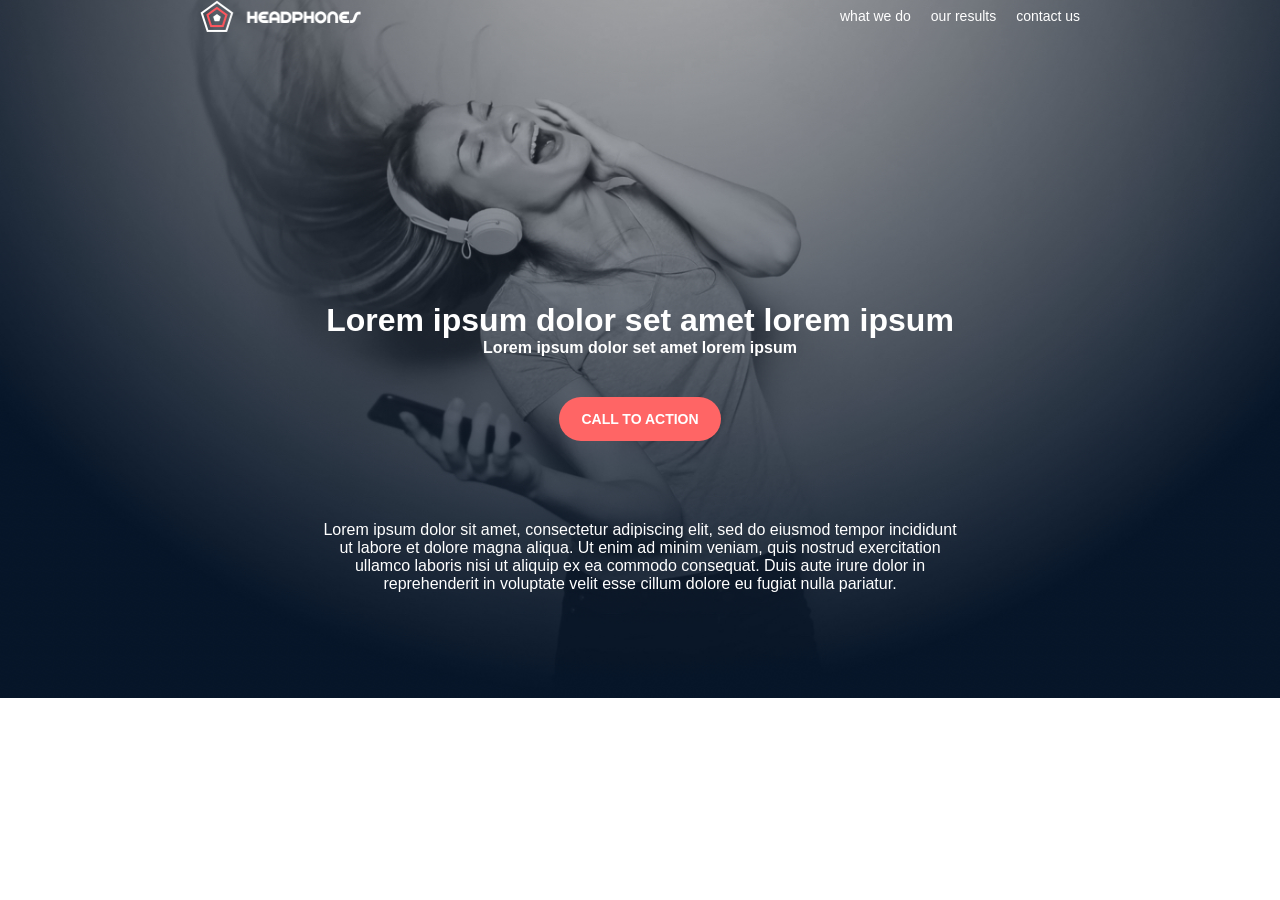
<file: headphones/0-index.html>
<!DOCTYPE html>
<html lang="en">
<head>
    <meta charset="UTF-8">
    <meta name="viewport" content="width=device-width, initial-scale=1.0">
    <link rel="stylesheet" href="0-styles.css">
    <title>Headphones</title>
</head>
<body>
    <header>
        <img class="logo" src="logo_headphones.png" alt="logo">
        <nav class="nav_links">
            <ul>
                <li><a href="">what we do</a></li>
                <li><a href="">our results</a></li>
                <li><a href="">contact us</a></li>
            </ul>
        </nav>
    </header>
    <section class="hero_section">
        <h1>Lorem ipsum dolor set amet lorem ipsum</h1>
        <h3>Lorem ipsum dolor set amet lorem ipsum</h3>
        <button>CALL TO ACTION</button>
        <p>Lorem ipsum dolor sit amet, consectetur adipiscing elit, sed do eiusmod tempor incididunt ut labore et dolore magna aliqua. Ut enim ad minim veniam, quis nostrud exercitation ullamco laboris nisi ut aliquip ex ea commodo consequat. Duis aute irure dolor in reprehenderit in voluptate velit esse cillum dolore eu fugiat nulla pariatur.</p>
    </section>
    
</body>
</html>
</file>
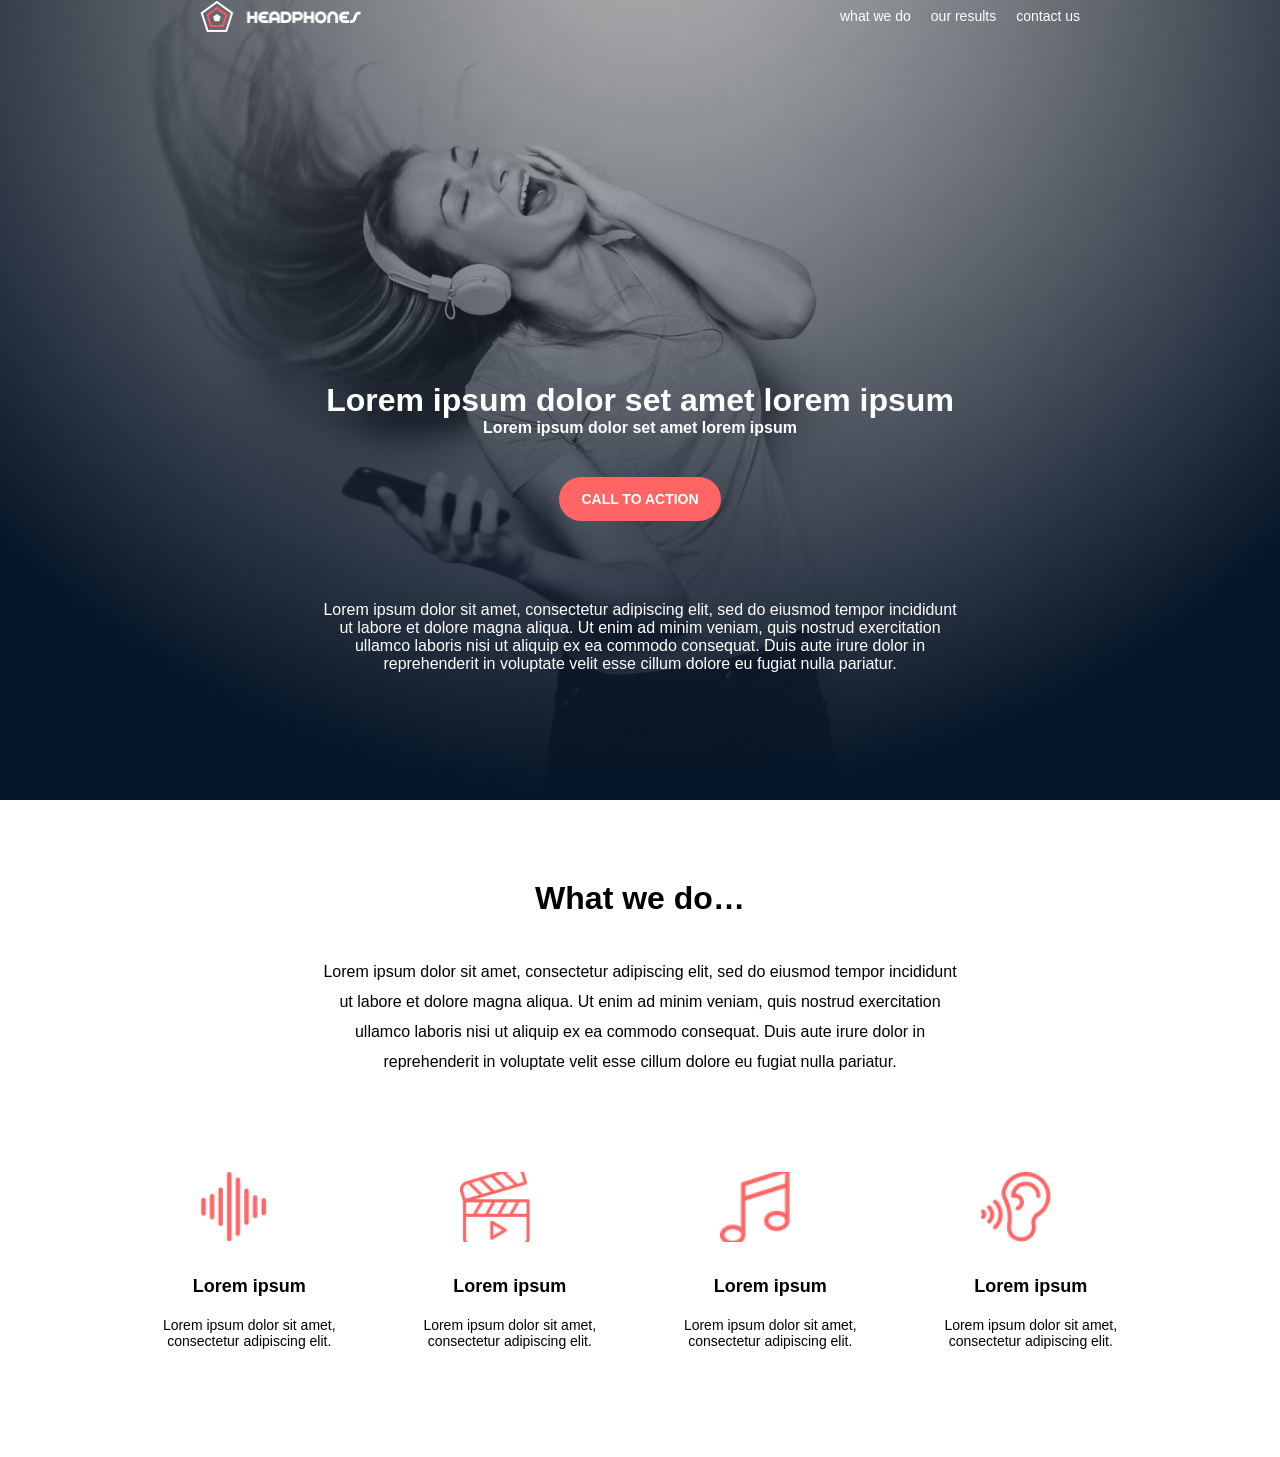
<file: headphones/1-index.html>
<!DOCTYPE html>
<html lang="en">
<head>
    <meta charset="UTF-8">
    <meta name="viewport" content="width=device-width, initial-scale=1.0">
    <link rel="stylesheet" href="1-styles.css">
    <title>Headphones</title>
</head>
<body>
    <!-- THIS SECTION IS FOR THE HERO PART -->
<section class="hero">
    <header>
        <img class="logo" src="logo_headphones.png" alt="logo">
        <nav class="nav_links">
            <ul>
                <li><a href="">what we do</a></li>
                <li><a href="">our results</a></li>
                <li><a href="">contact us</a></li>
            </ul>
        </nav>
    </header>
    <section class="hero_section">
        <h1>Lorem ipsum dolor set amet lorem ipsum</h1>
        <h3>Lorem ipsum dolor set amet lorem ipsum</h3>
        <button>CALL TO ACTION</button>
        <p>Lorem ipsum dolor sit amet, consectetur adipiscing elit, sed do eiusmod tempor incididunt ut labore et dolore magna aliqua. Ut enim ad minim veniam, quis nostrud exercitation ullamco laboris nisi ut aliquip ex ea commodo consequat. Duis aute irure dolor in reprehenderit in voluptate velit esse cillum dolore eu fugiat nulla pariatur.</p>
    </section>
</section>
    <!-- THIS SECYION IS FOR THE WHAT WE DO PART-->
    <section class="what_we_do">
        <div class="text_section">
            <h1>What we do…</h1>
            <p>Lorem ipsum dolor sit amet, consectetur adipiscing elit, sed do eiusmod tempor incididunt ut labore et dolore magna aliqua. Ut enim ad minim veniam, quis nostrud exercitation ullamco laboris nisi ut aliquip ex ea commodo consequat. Duis aute irure dolor in reprehenderit in voluptate velit esse cillum dolore eu fugiat nulla pariatur.</p>
        </div>
        <div class="icon_section">
            <div class="icon_1">
                <img class="icon" src="Group 6.png" alt="">
                <h3>Lorem ipsum</h3>
                <p>Lorem ipsum dolor sit amet, consectetur adipiscing elit.</p>
            </div>
            <div class="icon_1">
                <img class="icon" src="video.png" alt="">
                <h3>Lorem ipsum</h3>
                <p>Lorem ipsum dolor sit amet, consectetur adipiscing elit.</p>
            </div>
            <div class="icon_1">
                <img class="icon" src="music.png" alt="">
                <h3>Lorem ipsum</h3>
                <p>Lorem ipsum dolor sit amet, consectetur adipiscing elit.</p>
            </div>
            <div class="icon_1">
                <img class="icon" src="hearing.png" alt="">
                <h3>Lorem ipsum</h3>
                <p>Lorem ipsum dolor sit amet, consectetur adipiscing elit.</p>
            </div>
        </div>
    </section>
    
</body>
</html>
</file>
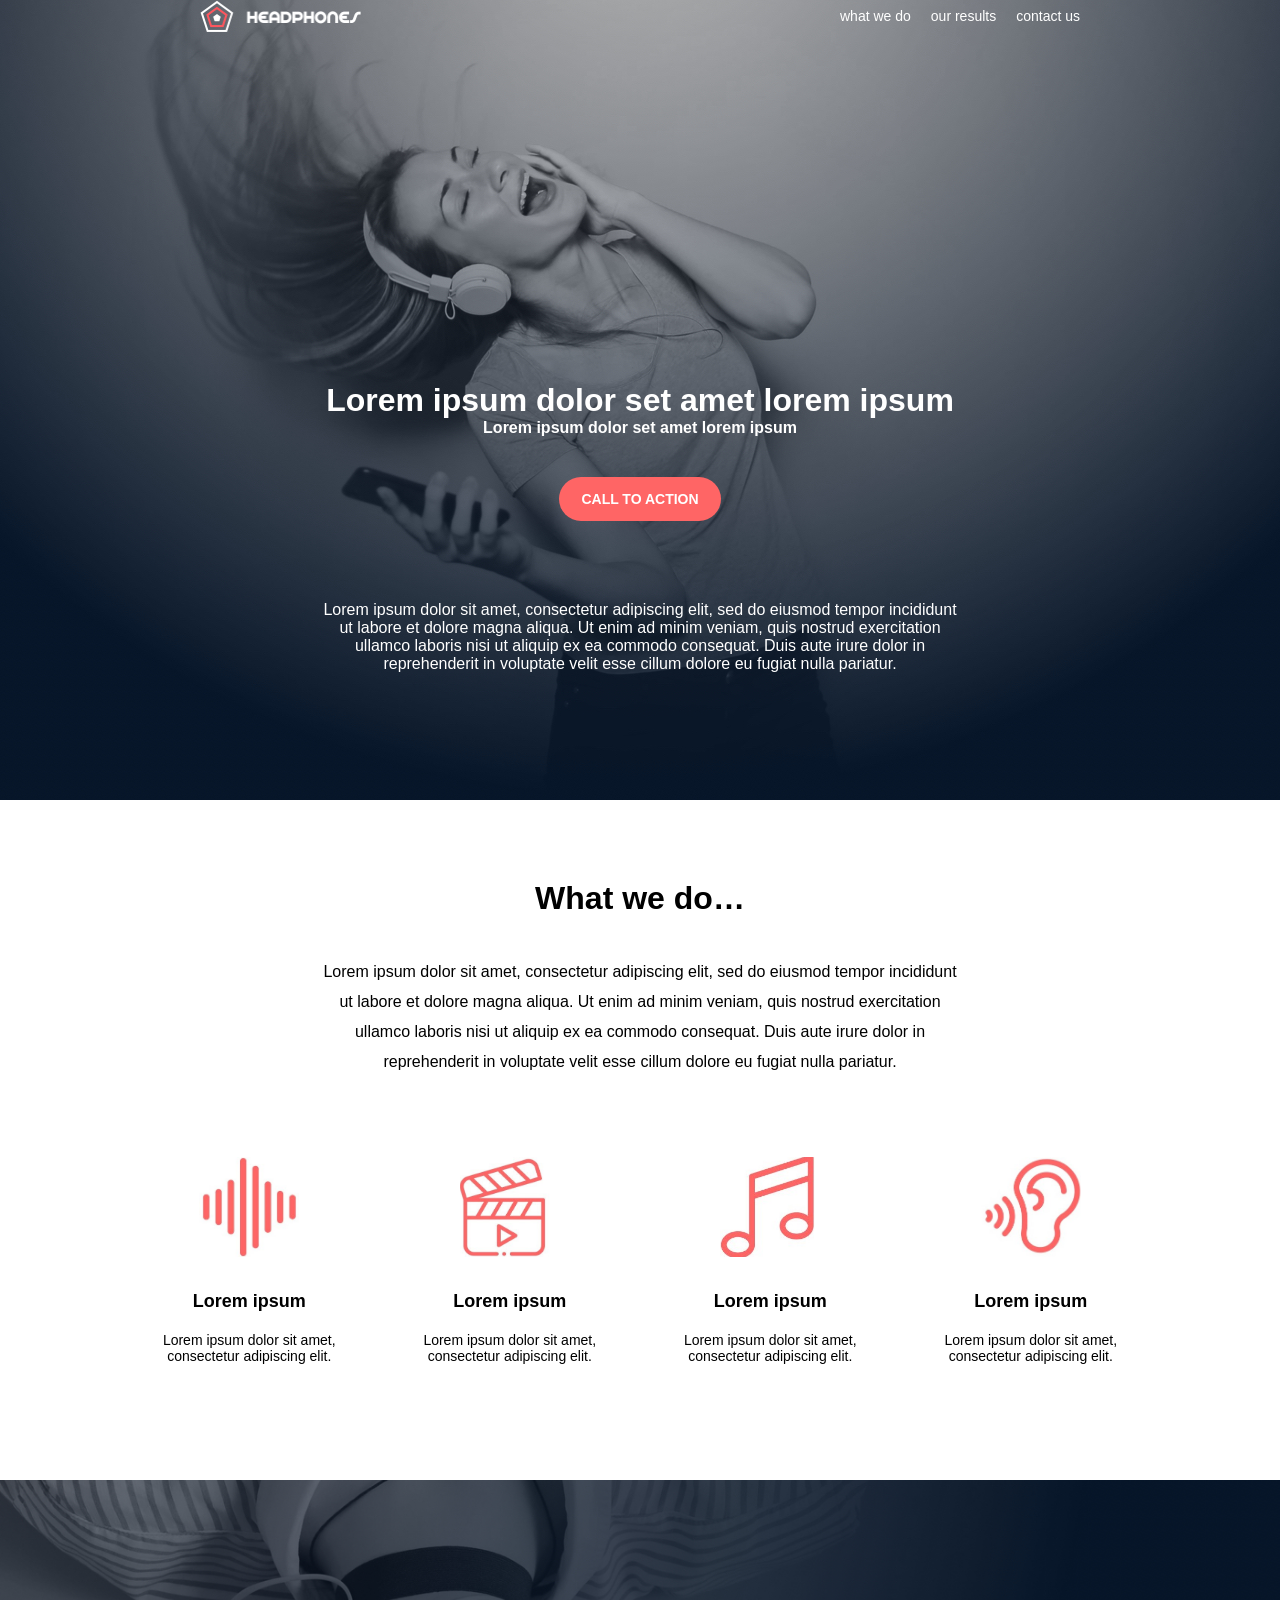
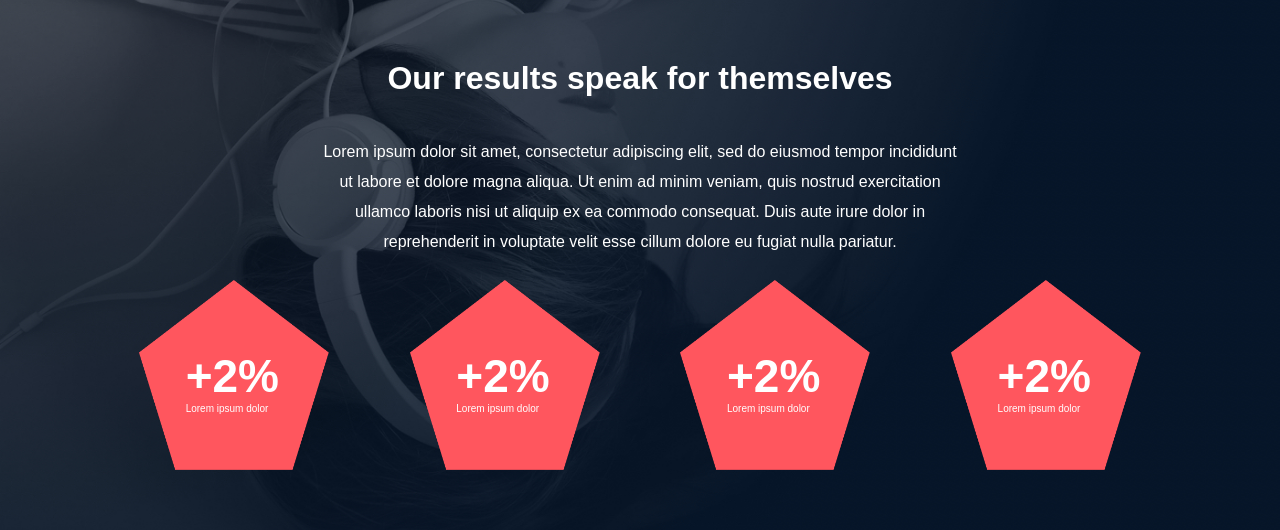
<file: headphones/2-index.html>
<!DOCTYPE html>
<html lang="en">
<head>
    <meta charset="UTF-8">
    <meta name="viewport" content="width=device-width, initial-scale=1.0">
    <link rel="stylesheet" href="2-styles.css">
    <title>Headphones</title>
</head>
<body>

    <!-- -----------------HERO SECTION--------------- -->
<section class="hero">
    <header>
        <img class="logo" src="logo_headphones.png" alt="logo">
        <nav class="nav_links">
            <ul>
                <li><a href="">what we do</a></li>
                <li><a href="">our results</a></li>
                <li><a href="">contact us</a></li>
            </ul>
        </nav>
    </header>
    <section class="hero_section">
        <h1>Lorem ipsum dolor set amet lorem ipsum</h1>
        <h3>Lorem ipsum dolor set amet lorem ipsum</h3>
        <button>CALL TO ACTION</button>
        <p>Lorem ipsum dolor sit amet, consectetur adipiscing elit, sed do eiusmod tempor incididunt ut labore et dolore magna aliqua. Ut enim ad minim veniam, quis nostrud exercitation ullamco laboris nisi ut aliquip ex ea commodo consequat. Duis aute irure dolor in reprehenderit in voluptate velit esse cillum dolore eu fugiat nulla pariatur.</p>
    </section>
</section>
    
<!-- --------------------------WHAT WE DO SECTION -------- -->
    <section class="what_we_do">
        <div class="text_section">
            <h1>What we do…</h1>
            <p>Lorem ipsum dolor sit amet, consectetur adipiscing elit, sed do eiusmod tempor incididunt ut labore et dolore magna aliqua. Ut enim ad minim veniam, quis nostrud exercitation ullamco laboris nisi ut aliquip ex ea commodo consequat. Duis aute irure dolor in reprehenderit in voluptate velit esse cillum dolore eu fugiat nulla pariatur.</p>
        </div>
        <div class="icon_section">
            <div class="icon_1">
                <img class="icon" src="icon_voice.jpg" alt="">
                <h3>Lorem ipsum</h3>
                <p>Lorem ipsum dolor sit amet, consectetur adipiscing elit.</p>
            </div>
            <div class="icon_1">
                <img class="icon" src="icon_movie.jpg" alt="">
                <h3>Lorem ipsum</h3>
                <p>Lorem ipsum dolor sit amet, consectetur adipiscing elit.</p>
            </div>
            <div class="icon_1">
                <img class="icon" src="icon_music.jpg" alt="">
                <h3>Lorem ipsum</h3>
                <p>Lorem ipsum dolor sit amet, consectetur adipiscing elit.</p>
            </div>
            <div class="icon_1">
                <img class="icon" src="icon_ear.jpg" alt="">
                <h3>Lorem ipsum</h3>
                <p>Lorem ipsum dolor sit amet, consectetur adipiscing elit.</p>
            </div>
        </div>
    </section>

    <!-- --------------- OUR RESULTS SECTION------------ -->
    <section class="our_results">
        <div class="text2_section">
            <h1>Our results speak for themselves</h1>
            <p>Lorem ipsum dolor sit amet, consectetur adipiscing elit, sed do eiusmod tempor incididunt ut labore et dolore magna aliqua. Ut enim ad minim veniam, quis nostrud exercitation ullamco laboris nisi ut aliquip ex ea commodo consequat. Duis aute irure dolor in reprehenderit in voluptate velit esse cillum dolore eu fugiat nulla pariatur.</p>
        </div>
        <div class="pentagone">
            <div class="pentagone_shape">
                <img  class="penta_img" src="pentagone.png" alt="">
                <div class="pentatxt">
                <h1>+2%</h1>
                <p>Lorem ipsum dolor</p>
            </div>
            </div>
            <div class="pentagone_shape">
                <img class="penta_img" src="pentagone.png" alt="">
                <div class="pentatxt">
                <h1>+2%</h1>
                <p>Lorem ipsum dolor</p>
            </div>
            </div>
            <div class="pentagone_shape">
                <img class="penta_img" src="pentagone.png" alt="">
                <div class="pentatxt">
                <h1>+2%</h1>
                <p>Lorem ipsum dolor</p>
            </div>
            </div>
            <div class="pentagone_shape">
                <img class="penta_img" src="pentagone.png" alt="">
                <div class="pentatxt">
                <h1>+2%</h1>
                <p>Lorem ipsum dolor</p>
            </div>
            </div>
        </div>
    </section>
</body>
</html>
</file>
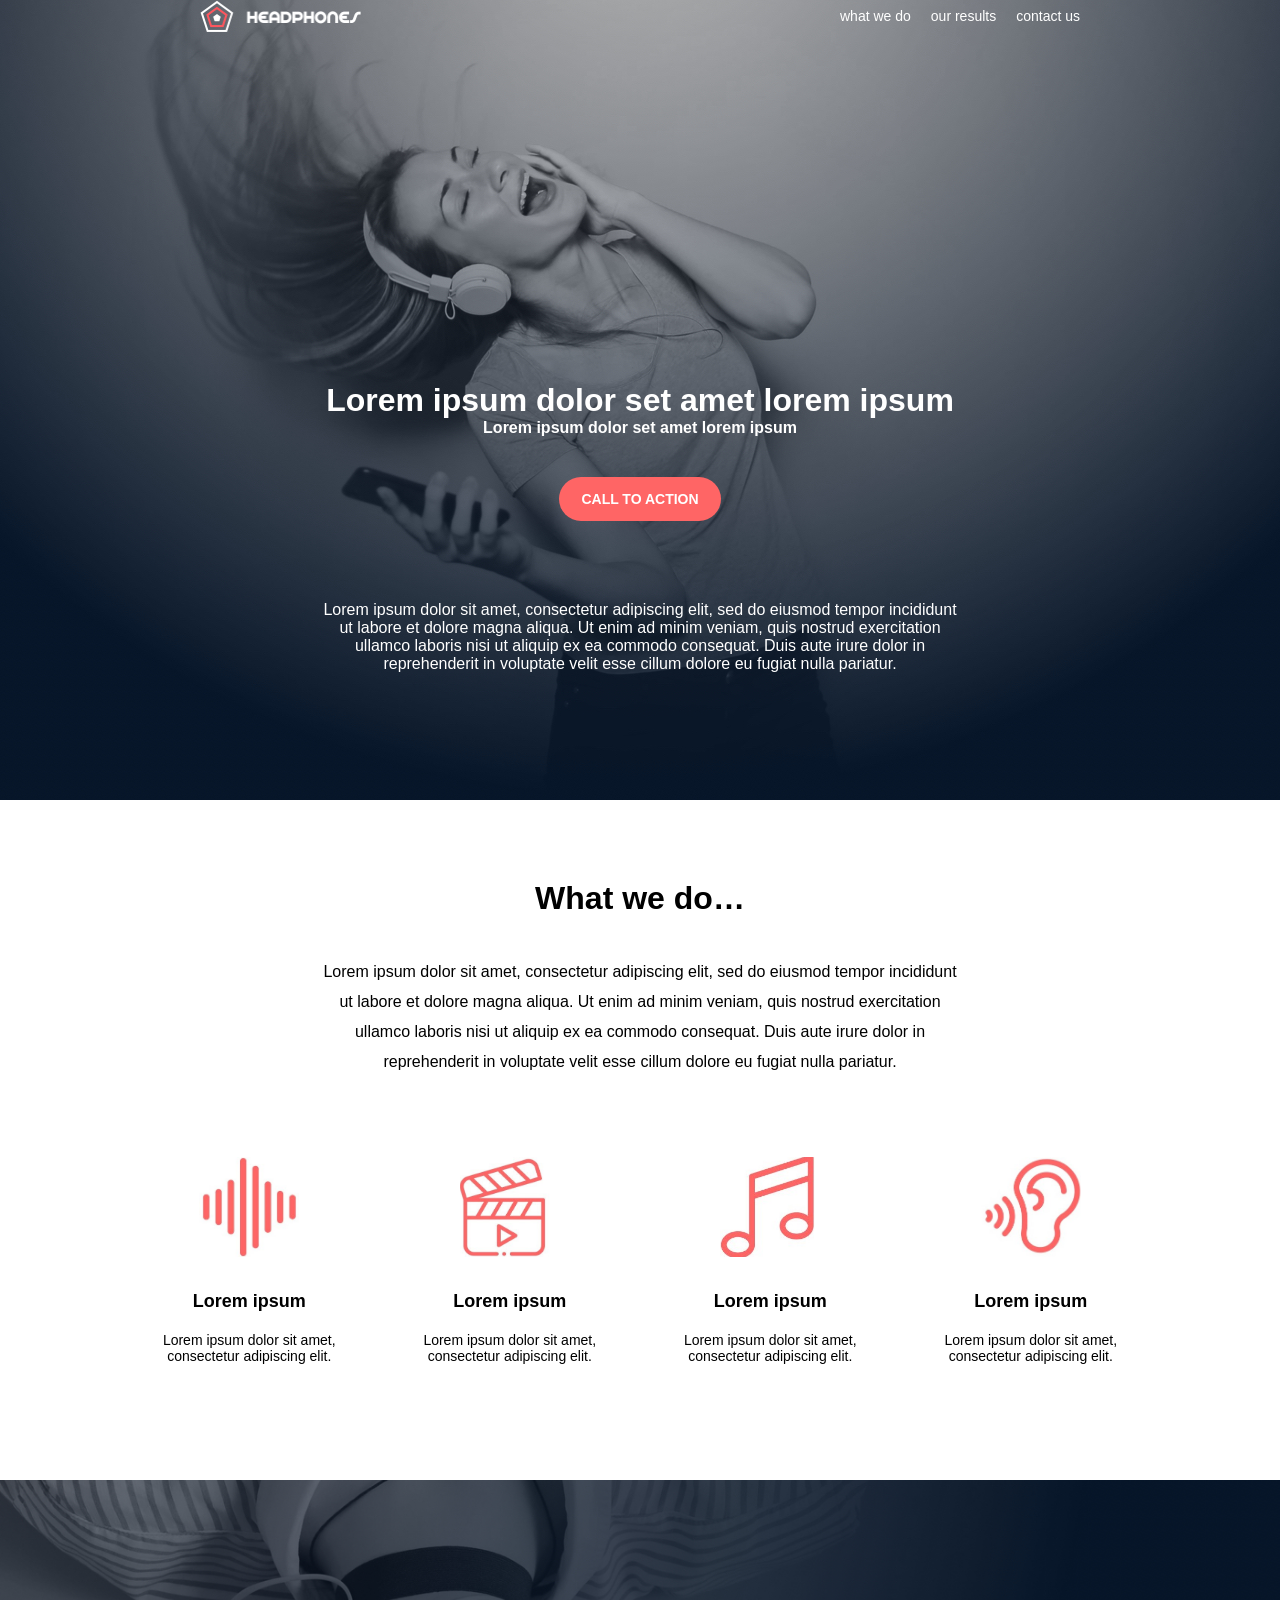
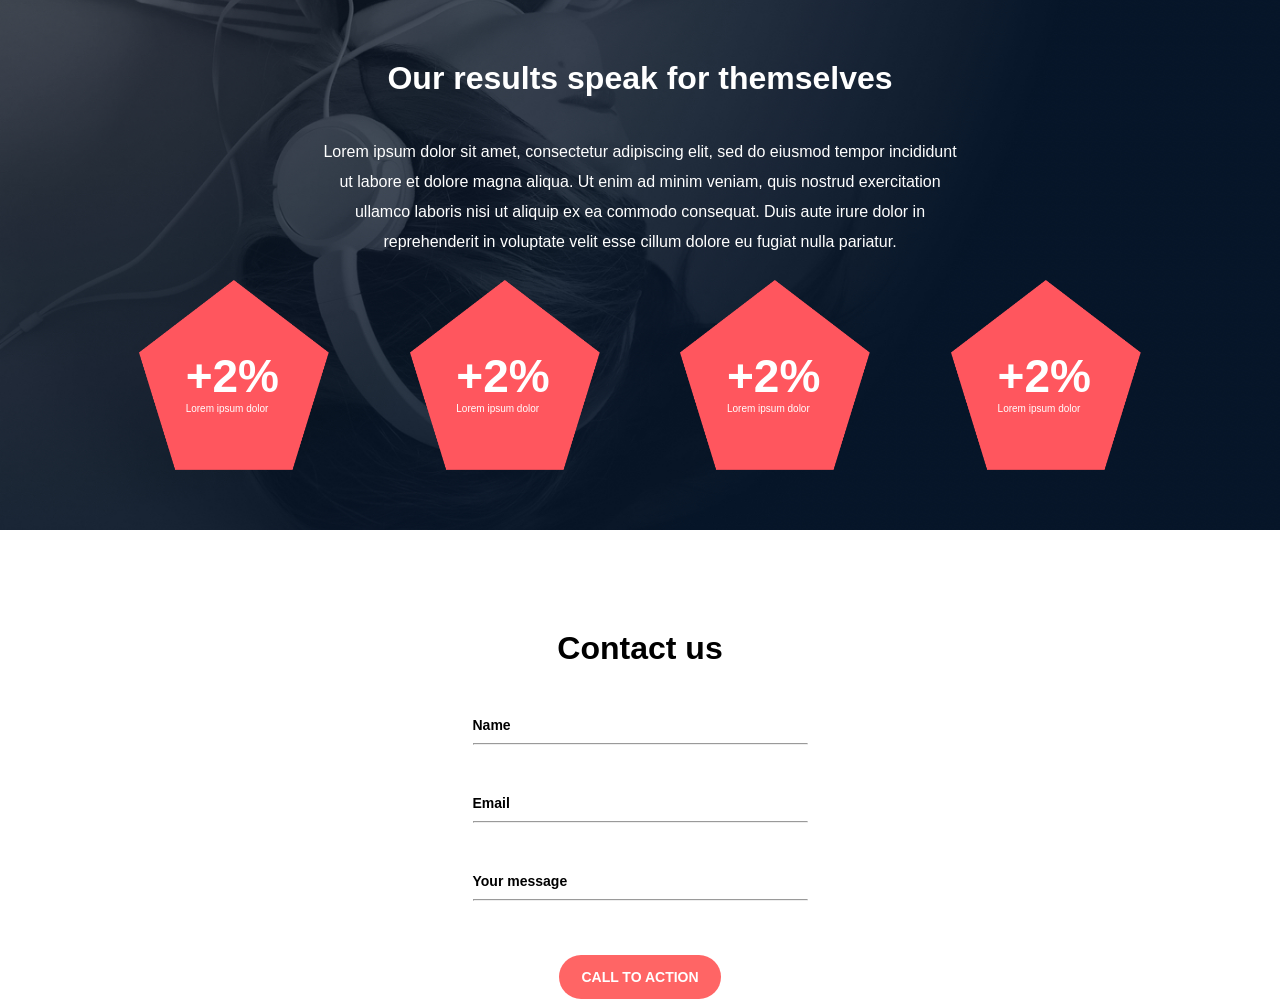
<file: headphones/3-index.html>
<!DOCTYPE html>
<html lang="en">
<head>
    <meta charset="UTF-8">
    <meta name="viewport" content="width=device-width, initial-scale=1.0">
    <link rel="stylesheet" href="3-styles.css">
    <title>Headphones</title>
</head>
<body>

    <!-- -----------------HERO SECTION--------------- -->
<section class="hero">
    <header>
        <img class="logo" src="logo_headphones.png" alt="logo">
        <nav class="nav_links">
            <ul>
                <li><a href="">what we do</a></li>
                <li><a href="">our results</a></li>
                <li><a href="">contact us</a></li>
            </ul>
        </nav>
    </header>
    <section class="hero_section">
        <h1>Lorem ipsum dolor set amet lorem ipsum</h1>
        <h3>Lorem ipsum dolor set amet lorem ipsum</h3>
        <button>CALL TO ACTION</button>
        <p>Lorem ipsum dolor sit amet, consectetur adipiscing elit, sed do eiusmod tempor incididunt ut labore et dolore magna aliqua. Ut enim ad minim veniam, quis nostrud exercitation ullamco laboris nisi ut aliquip ex ea commodo consequat. Duis aute irure dolor in reprehenderit in voluptate velit esse cillum dolore eu fugiat nulla pariatur.</p>
    </section>
</section>
    
<!-- --------------------------WHAT WE DO SECTION -------- -->
    <section class="what_we_do">
        <div class="text_section">
            <h1>What we do…</h1>
            <p>Lorem ipsum dolor sit amet, consectetur adipiscing elit, sed do eiusmod tempor incididunt ut labore et dolore magna aliqua. Ut enim ad minim veniam, quis nostrud exercitation ullamco laboris nisi ut aliquip ex ea commodo consequat. Duis aute irure dolor in reprehenderit in voluptate velit esse cillum dolore eu fugiat nulla pariatur.</p>
        </div>
        <div class="icon_section">
            <div class="icon_1">
                <img class="icon" src="icon_voice.jpg" alt="">
                <h3>Lorem ipsum</h3>
                <p>Lorem ipsum dolor sit amet, consectetur adipiscing elit.</p>
            </div>
            <div class="icon_1">
                <img class="icon" src="icon_movie.jpg" alt="">
                <h3>Lorem ipsum</h3>
                <p>Lorem ipsum dolor sit amet, consectetur adipiscing elit.</p>
            </div>
            <div class="icon_1">
                <img class="icon" src="icon_music.jpg" alt="">
                <h3>Lorem ipsum</h3>
                <p>Lorem ipsum dolor sit amet, consectetur adipiscing elit.</p>
            </div>
            <div class="icon_1">
                <img class="icon" src="icon_ear.jpg" alt="">
                <h3>Lorem ipsum</h3>
                <p>Lorem ipsum dolor sit amet, consectetur adipiscing elit.</p>
            </div>
        </div>
    </section>

    <!-- --------------- OUR RESULTS SECTION------------ -->
    <section class="our_results">
        <div class="text2_section">
            <h1>Our results speak for themselves</h1>
            <p>Lorem ipsum dolor sit amet, consectetur adipiscing elit, sed do eiusmod tempor incididunt ut labore et dolore magna aliqua. Ut enim ad minim veniam, quis nostrud exercitation ullamco laboris nisi ut aliquip ex ea commodo consequat. Duis aute irure dolor in reprehenderit in voluptate velit esse cillum dolore eu fugiat nulla pariatur.</p>
        </div>
        <div class="pentagone">
            <div class="pentagone_shape">
                <img  class="penta_img" src="pentagone.png" alt="">
                <div class="pentatxt">
                <h1>+2%</h1>
                <p>Lorem ipsum dolor</p>
            </div>
            </div>
            <div class="pentagone_shape">
                <img class="penta_img" src="pentagone.png" alt="">
                <div class="pentatxt">
                <h1>+2%</h1>
                <p>Lorem ipsum dolor</p>
            </div>
            </div>
            <div class="pentagone_shape">
                <img class="penta_img" src="pentagone.png" alt="">
                <div class="pentatxt">
                <h1>+2%</h1>
                <p>Lorem ipsum dolor</p>
            </div>
            </div>
            <div class="pentagone_shape">
                <img class="penta_img" src="pentagone.png" alt="">
                <div class="pentatxt">
                <h1>+2%</h1>
                <p>Lorem ipsum dolor</p>
            </div>
            </div>
        </div>
    </section>
    <section class="contact">
        <h1>Contact us</h1>
        <h3>Name</h3>
        <hr>
        <h3>Email</h3>
        <hr>
        <h3>Your message</h3>
        <hr>
        <button>CALL TO ACTION</button>
    </section>
</body>
</html>
</file>
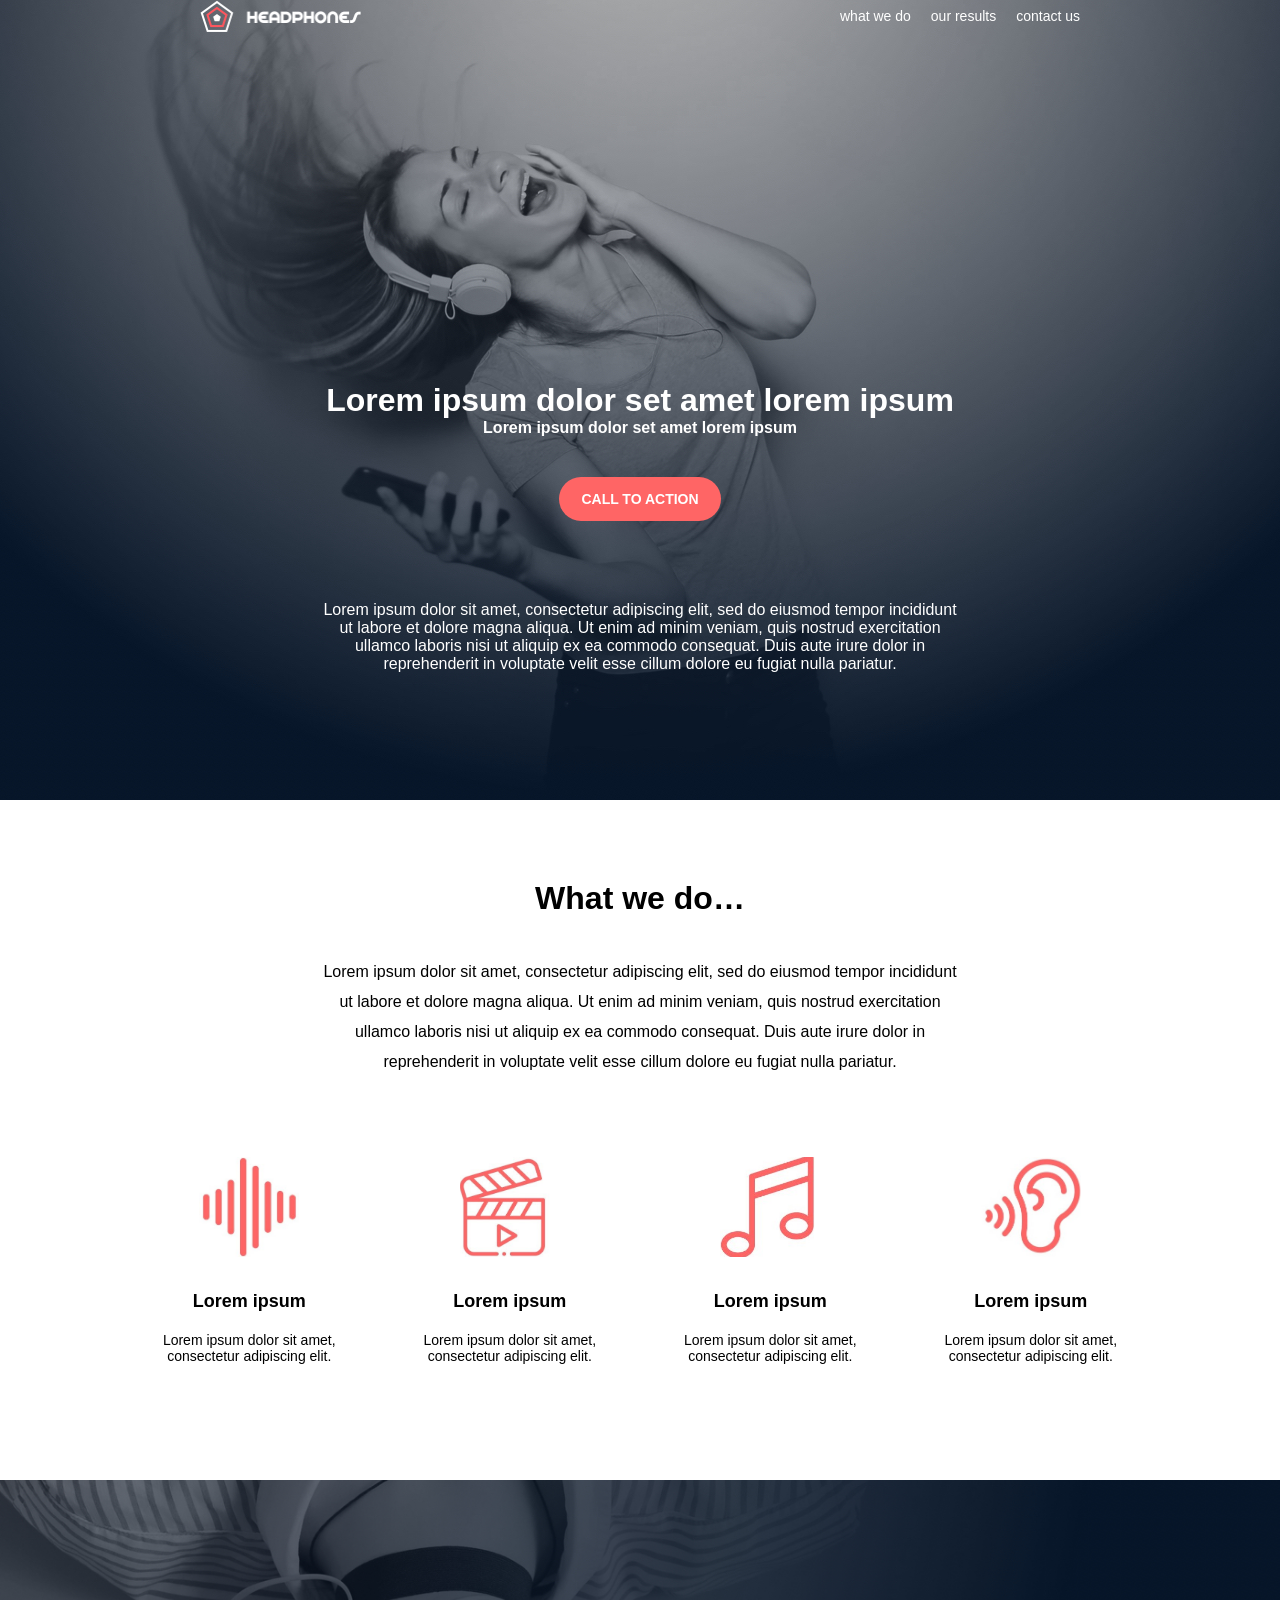
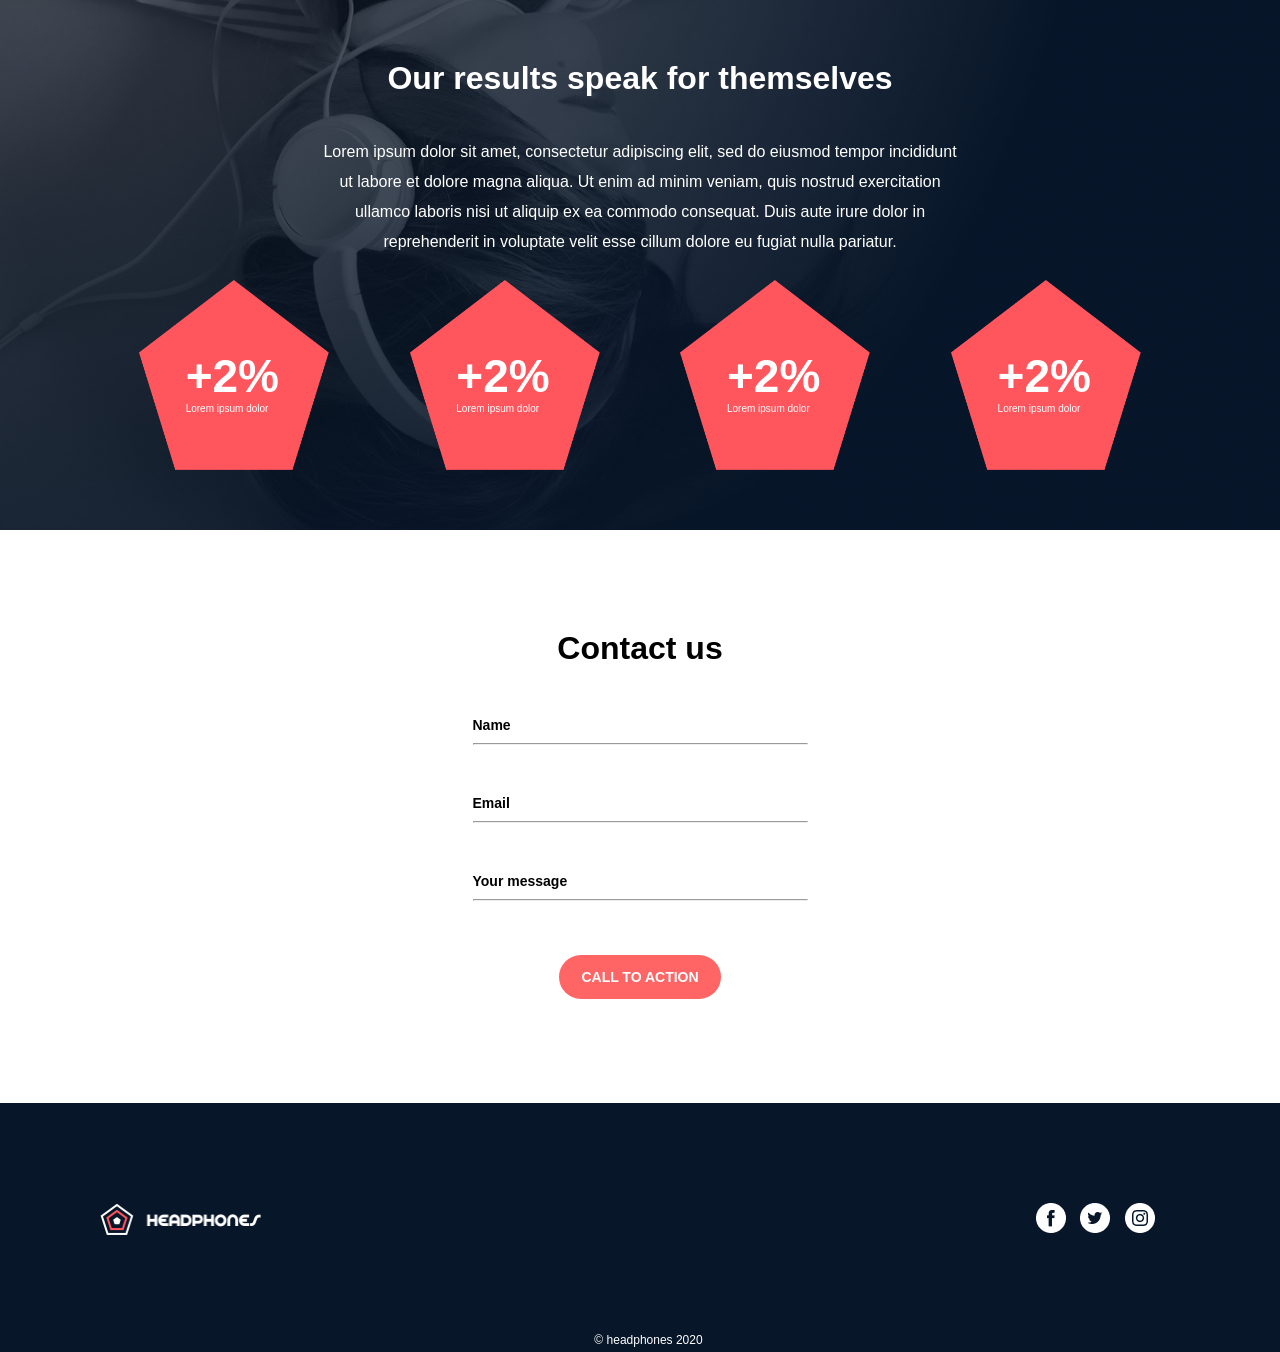
<file: headphones/4-index.html>
<!DOCTYPE html>
<html lang="en">
<head>
    <meta charset="UTF-8">
    <meta name="viewport" content="width=device-width, initial-scale=1.0">
    <link rel="stylesheet" href="4-styles.css">
    <title>Headphones</title>
</head>
<body>

    <!-- -----------------HERO SECTION--------------- -->
<section class="hero">
    <header>
        <img class="logo" src="logo_headphones.png" alt="logo">
        <nav class="nav_links">
            <ul>
                <li><a href="">what we do</a></li>
                <li><a href="">our results</a></li>
                <li><a href="">contact us</a></li>
            </ul>
        </nav>
    </header>
    <section class="hero_section">
        <h1>Lorem ipsum dolor set amet lorem ipsum</h1>
        <h3>Lorem ipsum dolor set amet lorem ipsum</h3>
        <button>CALL TO ACTION</button>
        <p>Lorem ipsum dolor sit amet, consectetur adipiscing elit, sed do eiusmod tempor incididunt ut labore et dolore magna aliqua. Ut enim ad minim veniam, quis nostrud exercitation ullamco laboris nisi ut aliquip ex ea commodo consequat. Duis aute irure dolor in reprehenderit in voluptate velit esse cillum dolore eu fugiat nulla pariatur.</p>
    </section>
</section>
    
<!-- --------------------------WHAT WE DO SECTION -------- -->
    <section class="what_we_do">
        <div class="text_section">
            <h1>What we do…</h1>
            <p>Lorem ipsum dolor sit amet, consectetur adipiscing elit, sed do eiusmod tempor incididunt ut labore et dolore magna aliqua. Ut enim ad minim veniam, quis nostrud exercitation ullamco laboris nisi ut aliquip ex ea commodo consequat. Duis aute irure dolor in reprehenderit in voluptate velit esse cillum dolore eu fugiat nulla pariatur.</p>
        </div>
        <div class="icon_section">
            <div class="icon_1">
                <img class="icon" src="icon_voice.jpg" alt="">
                <h3>Lorem ipsum</h3>
                <p>Lorem ipsum dolor sit amet, consectetur adipiscing elit.</p>
            </div>
            <div class="icon_1">
                <img class="icon" src="icon_movie.jpg" alt="">
                <h3>Lorem ipsum</h3>
                <p>Lorem ipsum dolor sit amet, consectetur adipiscing elit.</p>
            </div>
            <div class="icon_1">
                <img class="icon" src="icon_music.jpg" alt="">
                <h3>Lorem ipsum</h3>
                <p>Lorem ipsum dolor sit amet, consectetur adipiscing elit.</p>
            </div>
            <div class="icon_1">
                <img class="icon" src="icon_ear.jpg" alt="">
                <h3>Lorem ipsum</h3>
                <p>Lorem ipsum dolor sit amet, consectetur adipiscing elit.</p>
            </div>
        </div>
    </section>

    <!-- --------------- OUR RESULTS SECTION------------ -->
    <section class="our_results">
        <div class="text2_section">
            <h1>Our results speak for themselves</h1>
            <p>Lorem ipsum dolor sit amet, consectetur adipiscing elit, sed do eiusmod tempor incididunt ut labore et dolore magna aliqua. Ut enim ad minim veniam, quis nostrud exercitation ullamco laboris nisi ut aliquip ex ea commodo consequat. Duis aute irure dolor in reprehenderit in voluptate velit esse cillum dolore eu fugiat nulla pariatur.</p>
        </div>
        <div class="pentagone">
            <div class="pentagone_shape">
                <img  class="penta_img" src="pentagone.png" alt="">
                <div class="pentatxt">
                <h1>+2%</h1>
                <p>Lorem ipsum dolor</p>
            </div>
            </div>
            <div class="pentagone_shape">
                <img class="penta_img" src="pentagone.png" alt="">
                <div class="pentatxt">
                <h1>+2%</h1>
                <p>Lorem ipsum dolor</p>
            </div>
            </div>
            <div class="pentagone_shape">
                <img class="penta_img" src="pentagone.png" alt="">
                <div class="pentatxt">
                <h1>+2%</h1>
                <p>Lorem ipsum dolor</p>
            </div>
            </div>
            <div class="pentagone_shape">
                <img class="penta_img" src="pentagone.png" alt="">
                <div class="pentatxt">
                <h1>+2%</h1>
                <p>Lorem ipsum dolor</p>
            </div>
            </div>
        </div>
    </section>
    <section class="contact">
        <h1>Contact us</h1>
        <h3>Name</h3>
        <hr>
        <h3>Email</h3>
        <hr>
        <h3>Your message</h3>
        <hr>
        <button>CALL TO ACTION</button>
    </section>
    <footer class="footer">
    <div class="logicons">
        <img class="logo_footer" src="logo_headphones.png" alt="">
        <div class="media">
            <img  src="Facebook_White.png" alt="">
            <img  src="Twitter_White.png" alt="">
            <img  src="Instagram_White.png" alt="">
        </div>
    </div>
    <span class="copyright">&copy; headphones 2020</span>
    </footer>
</body>
</html>
</file>
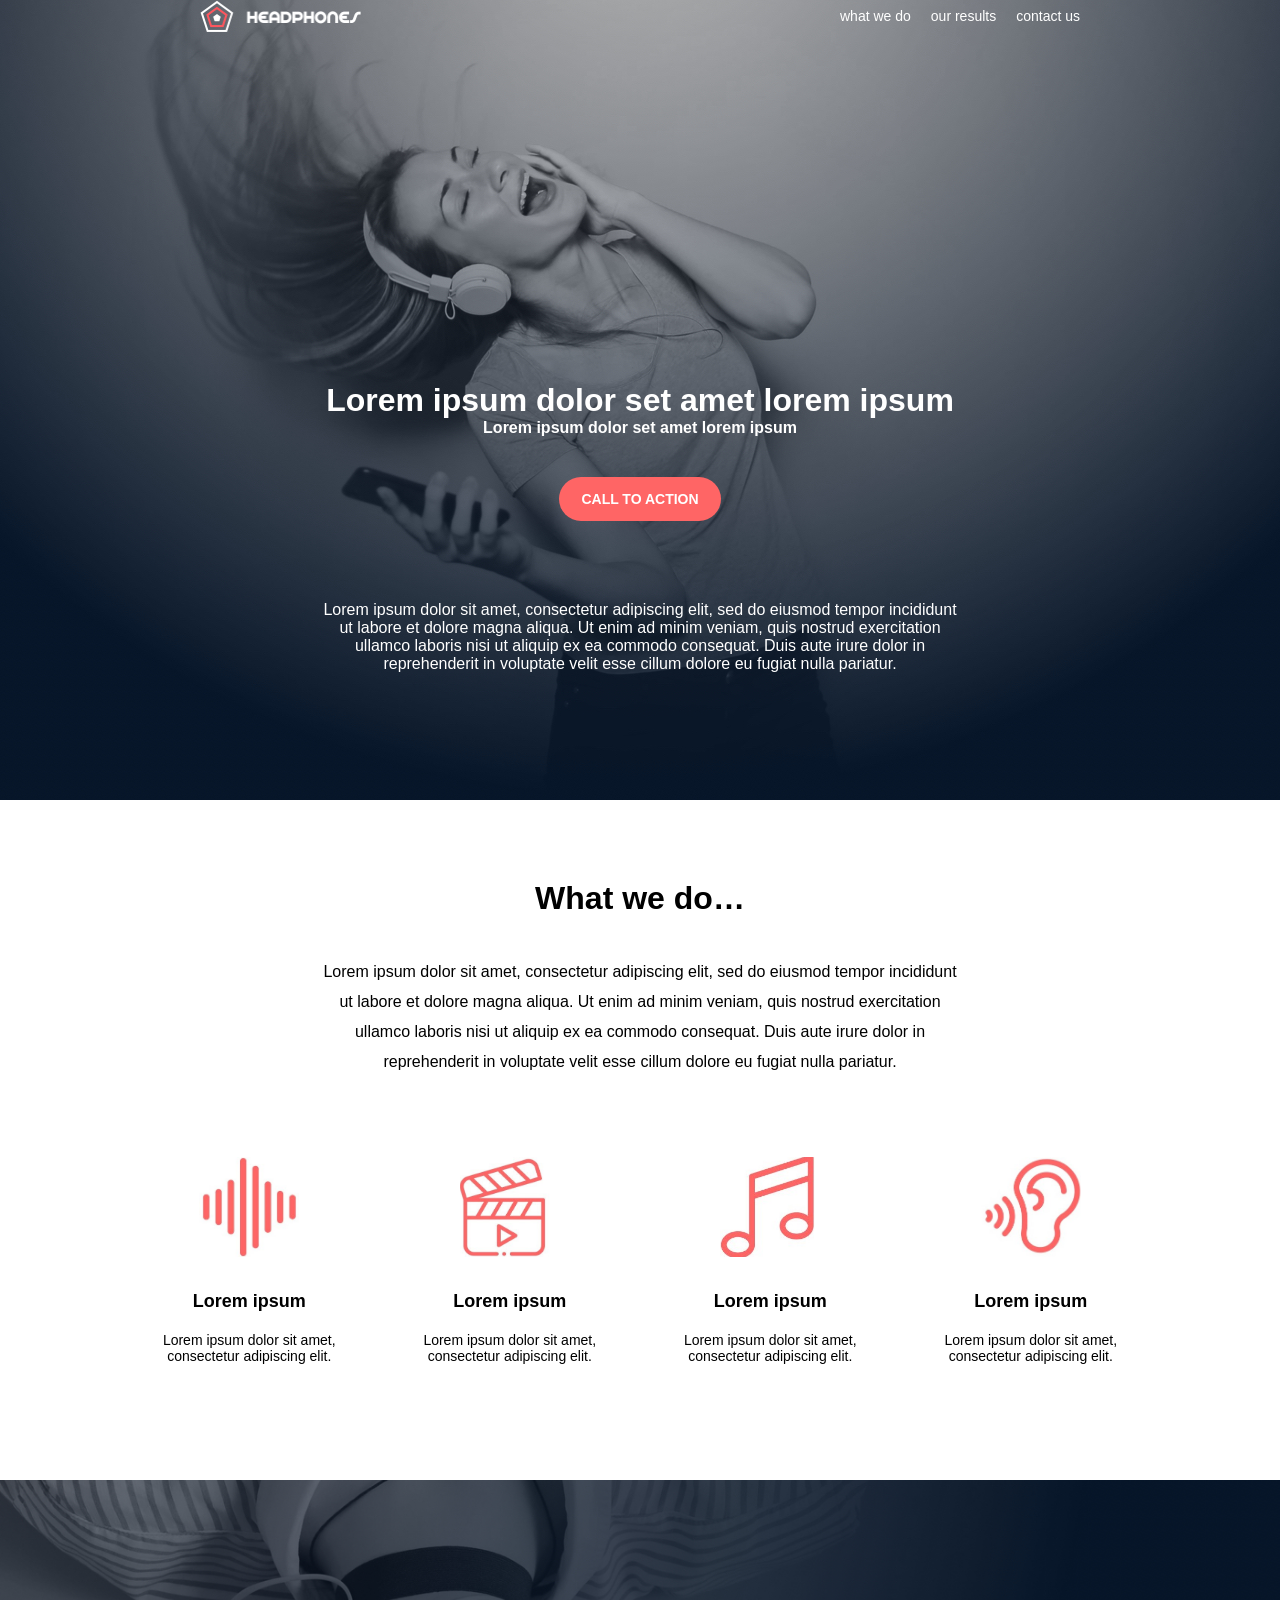
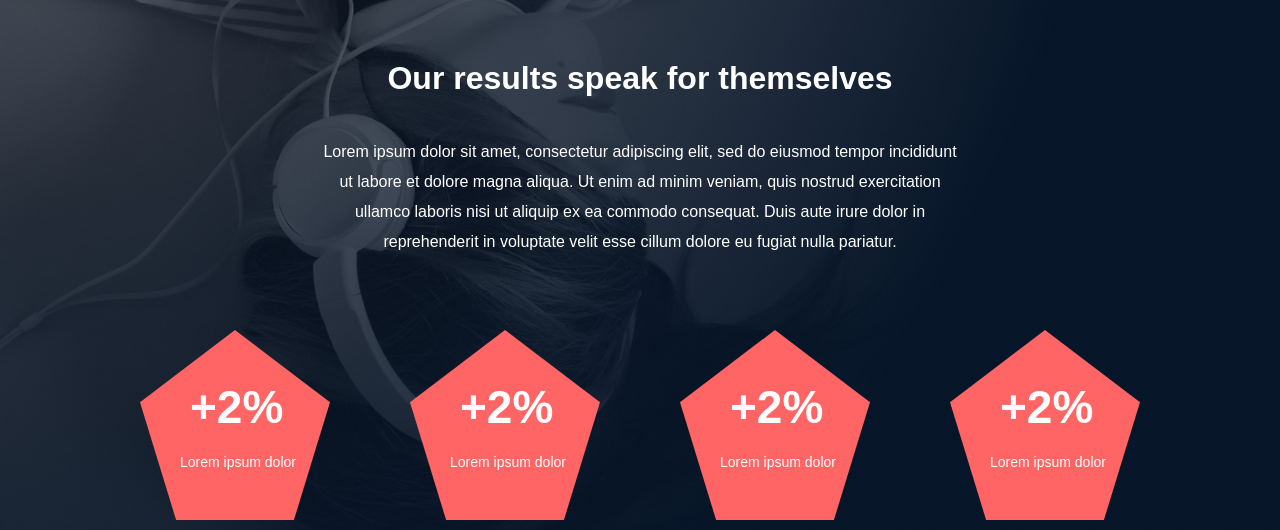
<file: headphones/6-index.html>
<!DOCTYPE html>
<html lang="en">
<head>
    <meta charset="UTF-8">
    <meta name="viewport" content="width=device-width, initial-scale=1.0">
    <link rel="stylesheet" href="6-styles.css">
    <title>Headphones</title>
</head>
<body>

    <!-- -----------------HERO SECTION--------------- -->
<section class="hero">
    <header>
        <img class="logo" src="logo_headphones.png" alt="logo">
        <nav class="nav_links">
            <ul>
                <li><a href="">what we do</a></li>
                <li><a href="">our results</a></li>
                <li><a href="">contact us</a></li>
            </ul>
        </nav>
    </header>
    <section class="hero_section">
        <h1>Lorem ipsum dolor set amet lorem ipsum</h1>
        <h3>Lorem ipsum dolor set amet lorem ipsum</h3>
        <button>CALL TO ACTION</button>
        <p>Lorem ipsum dolor sit amet, consectetur adipiscing elit, sed do eiusmod tempor incididunt ut labore et dolore magna aliqua. Ut enim ad minim veniam, quis nostrud exercitation ullamco laboris nisi ut aliquip ex ea commodo consequat. Duis aute irure dolor in reprehenderit in voluptate velit esse cillum dolore eu fugiat nulla pariatur.</p>
    </section>
</section>
    
<!-- --------------------------WHAT WE DO SECTION -------- -->
    <section class="what_we_do">
        <div class="text_section">
            <h1>What we do…</h1>
            <p>Lorem ipsum dolor sit amet, consectetur adipiscing elit, sed do eiusmod tempor incididunt ut labore et dolore magna aliqua. Ut enim ad minim veniam, quis nostrud exercitation ullamco laboris nisi ut aliquip ex ea commodo consequat. Duis aute irure dolor in reprehenderit in voluptate velit esse cillum dolore eu fugiat nulla pariatur.</p>
        </div>
        <div class="icon_section">
            <div class="icon_1">
                <img class="icon" src="icon_voice.jpg" alt="">
                <h3>Lorem ipsum</h3>
                <p>Lorem ipsum dolor sit amet, consectetur adipiscing elit.</p>
            </div>
            <div class="icon_1">
                <img class="icon" src="icon_movie.jpg" alt="">
                <h3>Lorem ipsum</h3>
                <p>Lorem ipsum dolor sit amet, consectetur adipiscing elit.</p>
            </div>
            <div class="icon_1">
                <img class="icon" src="icon_music.jpg" alt="">
                <h3>Lorem ipsum</h3>
                <p>Lorem ipsum dolor sit amet, consectetur adipiscing elit.</p>
            </div>
            <div class="icon_1">
                <img class="icon" src="icon_ear.jpg" alt="">
                <h3>Lorem ipsum</h3>
                <p>Lorem ipsum dolor sit amet, consectetur adipiscing elit.</p>
            </div>
        </div>
    </section>

    <!-- --------------- OUR RESULTS SECTION------------ -->
    <section class="our_results">
        <div class="text2_section">
            <h1>Our results speak for themselves</h1>
            <p>Lorem ipsum dolor sit amet, consectetur adipiscing elit, sed do eiusmod tempor incididunt ut labore et dolore magna aliqua. Ut enim ad minim veniam, quis nostrud exercitation ullamco laboris nisi ut aliquip ex ea commodo consequat. Duis aute irure dolor in reprehenderit in voluptate velit esse cillum dolore eu fugiat nulla pariatur.</p>
        </div>
        <div class="pentagone">
            <div class="shape">
                <h1>+2%</h1>
                <p>Lorem ipsum dolor</p>
            </div>
            <div class="shape">
                <h1>+2%</h1>
                <p>Lorem ipsum dolor</p>
            </div>
            <div class="shape">
                <h1>+2%</h1>
                <p>Lorem ipsum dolor</p>
            </div>
            <div class="shape">
                <h1>+2%</h1>
                <p>Lorem ipsum dolor</p>
            </div>
        </div>
    </section>
</body>
</html>
</file>
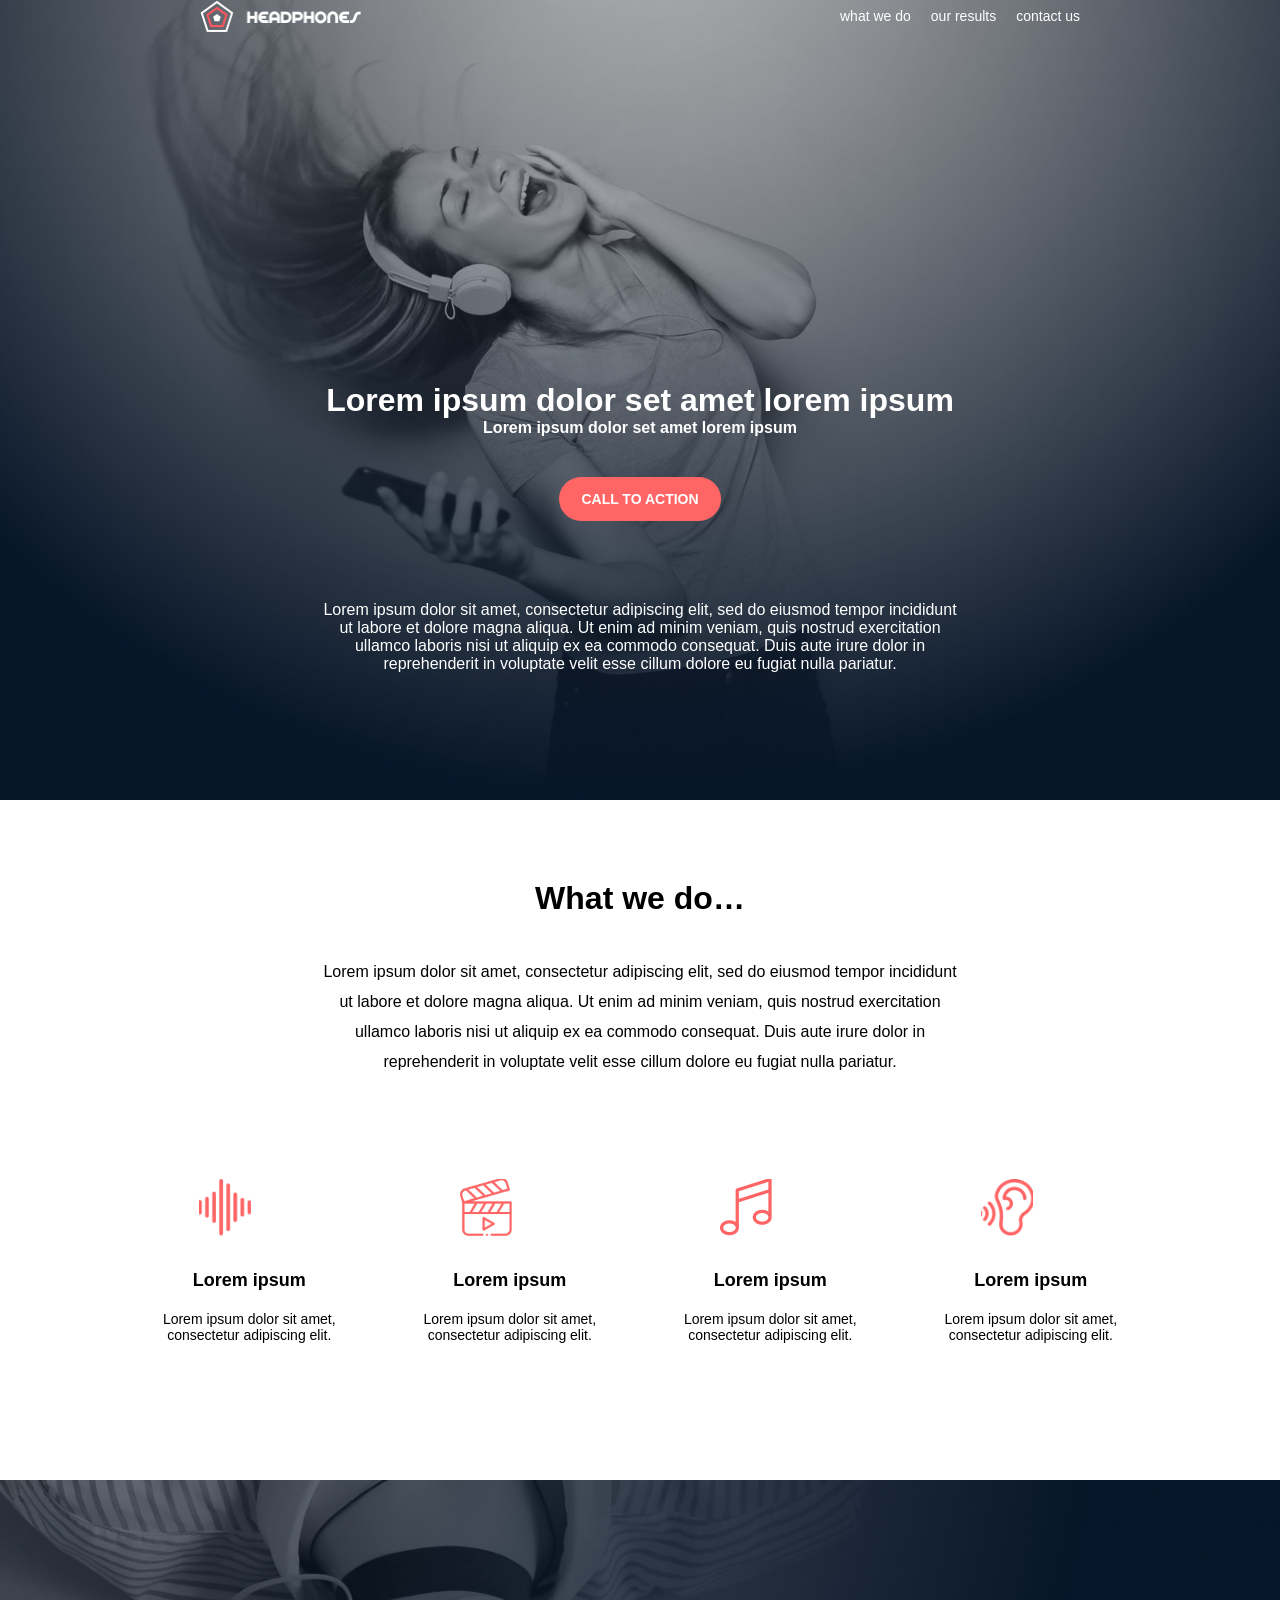
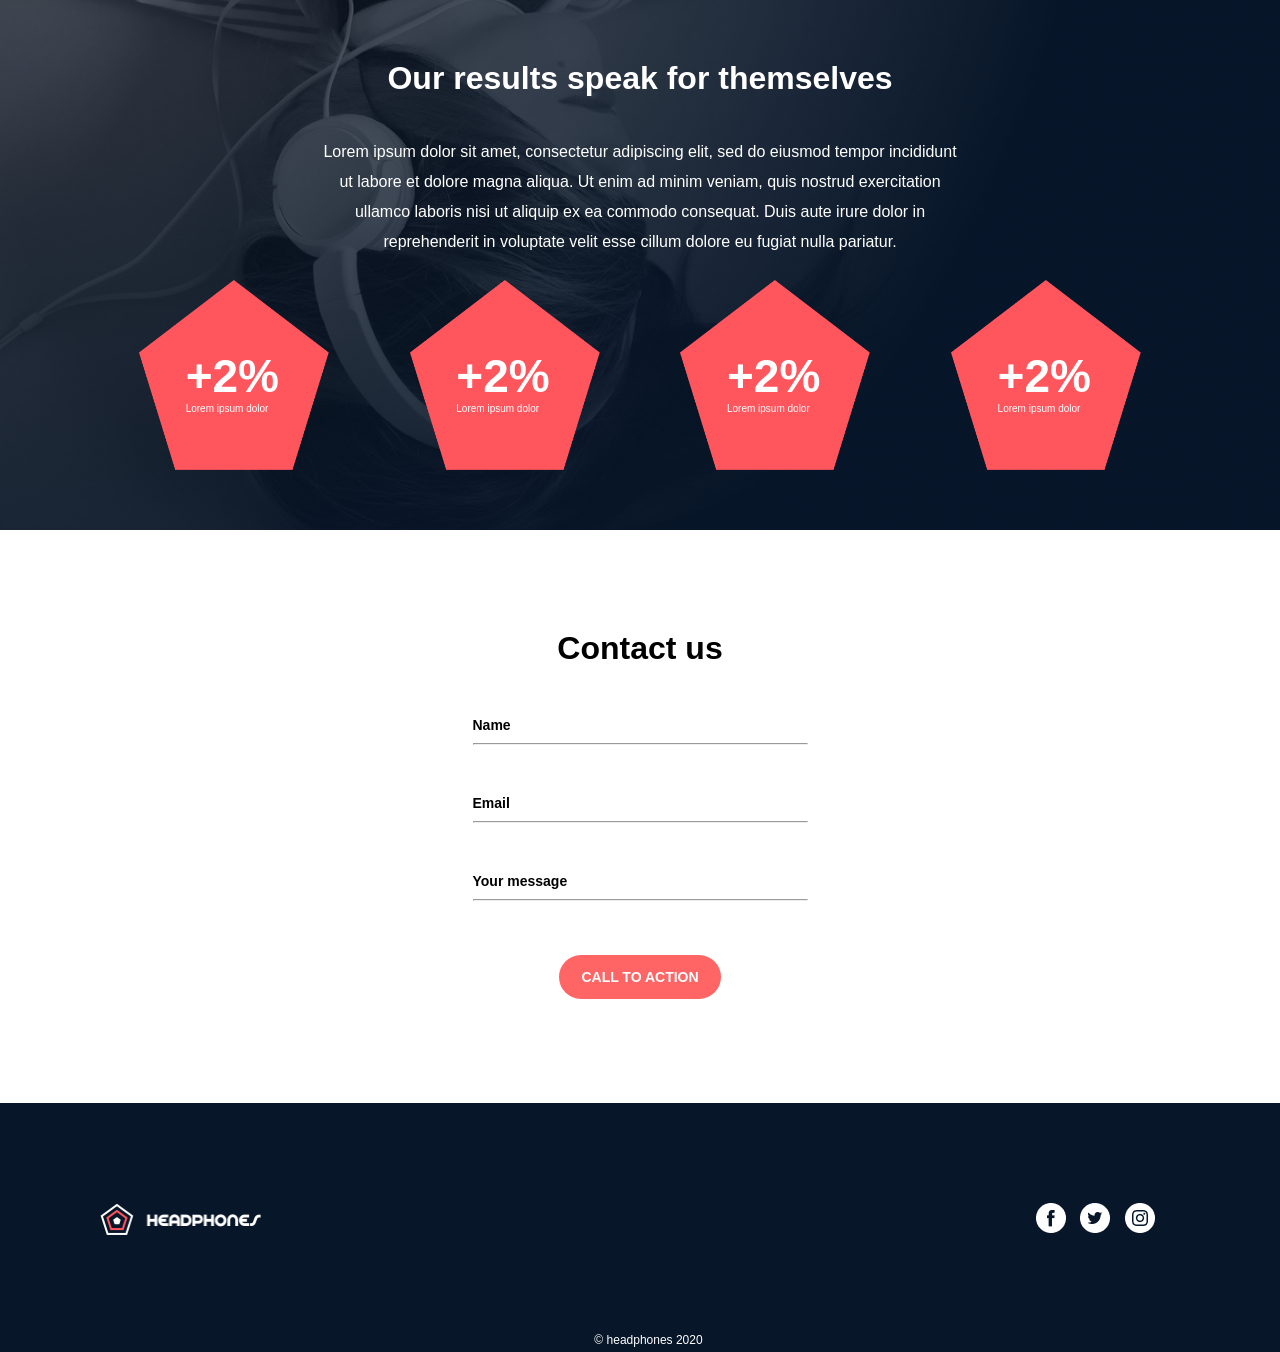
<file: headphones/7-index.html>
<!DOCTYPE html>
<html lang="en">
<head>
    <meta charset="UTF-8">
    <meta name="viewport" content="width=device-width, initial-scale=1.0">
    <link rel="stylesheet" href="7-styles.css">
    <title>Headphones</title>
</head>
<body>

    <!-- -----------------HERO SECTION--------------- -->
<section class="hero">
    <header>
        <img class="logo" src="logo_headphones.png" alt="logo">
        <nav class="nav_links">
            <ul>
                <li><a href="">what we do</a></li>
                <li><a href="">our results</a></li>
                <li><a href="">contact us</a></li>
            </ul>
        </nav>
    </header>
    <section class="hero_section">
        <h1>Lorem ipsum dolor set amet lorem ipsum</h1>
        <h3>Lorem ipsum dolor set amet lorem ipsum</h3>
        <button>CALL TO ACTION</button>
        <p>Lorem ipsum dolor sit amet, consectetur adipiscing elit, sed do eiusmod tempor incididunt ut labore et dolore magna aliqua. Ut enim ad minim veniam, quis nostrud exercitation ullamco laboris nisi ut aliquip ex ea commodo consequat. Duis aute irure dolor in reprehenderit in voluptate velit esse cillum dolore eu fugiat nulla pariatur.</p>
    </section>
</section>
    
<!-- --------------------------WHAT WE DO SECTION -------- -->
    <section class="what_we_do">
        <div class="text_section">
            <h1>What we do…</h1>
            <p>Lorem ipsum dolor sit amet, consectetur adipiscing elit, sed do eiusmod tempor incididunt ut labore et dolore magna aliqua. Ut enim ad minim veniam, quis nostrud exercitation ullamco laboris nisi ut aliquip ex ea commodo consequat. Duis aute irure dolor in reprehenderit in voluptate velit esse cillum dolore eu fugiat nulla pariatur.</p>
        </div>
        <div class="icon_section">
            <div class="icon_1">
                <img class="icon" src="Group 6.png" alt="">
                <h3>Lorem ipsum</h3>
                <p>Lorem ipsum dolor sit amet, consectetur adipiscing elit.</p>
            </div>
            <div class="icon_1">
                <img class="icon" src="video.png" alt="">
                <h3>Lorem ipsum</h3>
                <p>Lorem ipsum dolor sit amet, consectetur adipiscing elit.</p>
            </div>
            <div class="icon_1">
                <img class="icon" src="music.png" alt="">
                <h3>Lorem ipsum</h3>
                <p>Lorem ipsum dolor sit amet, consectetur adipiscing elit.</p>
            </div>
            <div class="icon_1">
                <img class="icon" src="hearing.png" alt="">
                <h3>Lorem ipsum</h3>
                <p>Lorem ipsum dolor sit amet, consectetur adipiscing elit.</p>
            </div>
        </div>
    </section>

    <!-- --------------- OUR RESULTS SECTION------------ -->
    <section class="our_results">
        <div class="text2_section">
            <h1>Our results speak for themselves</h1>
            <p>Lorem ipsum dolor sit amet, consectetur adipiscing elit, sed do eiusmod tempor incididunt ut labore et dolore magna aliqua. Ut enim ad minim veniam, quis nostrud exercitation ullamco laboris nisi ut aliquip ex ea commodo consequat. Duis aute irure dolor in reprehenderit in voluptate velit esse cillum dolore eu fugiat nulla pariatur.</p>
        </div>
        <div class="pentagone">
            <div class="pentagone_shape">
                <img  class="penta_img" src="pentagone.png" alt="">
                <div class="pentatxt">
                <h1>+2%</h1>
                <p>Lorem ipsum dolor</p>
            </div>
            </div>
            <div class="pentagone_shape">
                <img class="penta_img" src="pentagone.png" alt="">
                <div class="pentatxt">
                <h1>+2%</h1>
                <p>Lorem ipsum dolor</p>
            </div>
            </div>
            <div class="pentagone_shape">
                <img class="penta_img" src="pentagone.png" alt="">
                <div class="pentatxt">
                <h1>+2%</h1>
                <p>Lorem ipsum dolor</p>
            </div>
            </div>
            <div class="pentagone_shape">
                <img class="penta_img" src="pentagone.png" alt="">
                <div class="pentatxt">
                <h1>+2%</h1>
                <p>Lorem ipsum dolor</p>
            </div>
            </div>
        </div>
    </section>
    <section class="contact">
        <h1>Contact us</h1>
        <h3>Name</h3>
        <hr>
        <h3>Email</h3>
        <hr>
        <h3>Your message</h3>
        <hr>
        <button>CALL TO ACTION</button>
    </section>
    <footer class="footer">
    <div class="logicons">
        <img class="logo_footer" src="logo_headphones.png" alt="">
        <div class="media">
            <img  src="Facebook_White.png" alt="">
            <img  src="Twitter_White.png" alt="">
            <img  src="Instagram_White.png" alt="">
        </div>
    </div>
    <span class="copyright">&copy; headphones 2020</span>
    </footer>
</body>
</html>
</file>
<file: headphones/0-styles.css>
/*CSS for 0-index.html*/
* {
    box-sizing: border-box;
    padding: 0;
    margin: 0;
    font-family: Arial, Helvetica, sans-serif;
}

body {
    background: url(headphones_hero_1.jpg) no-repeat center center/cover;
    height: 100%;
    width: 100%;
}

header {
    display: flex;
    align-items: center;
    justify-content: space-between;
    padding-left: 200px;
    padding-right: 200px;
}

.nav_links ul {
    list-style: none;
    display: flex;
    gap: 20px;
}

.nav_links ul li a {
    text-decoration: none;
    color: white;
    font-size: 14px;
}

.logo {
    width: 161px;
    height: 32px;
}

button {
    background-color: #FF6565;
    border: none;
    padding: 10px;
    border-radius: 30px;
    color: white;
    font-size: 14px;
    width: 162px;
    height: 44px;
    font-weight: bold;
    margin-top: 40px;
    margin-bottom: 80px;
}

.hero_section {
    width: 637px;
    height: 313px;
    display: flex;
    flex-direction: column;
    align-items: center;
    color: white;
    margin: auto;
    margin-top: 270px;
    margin-bottom: 50px;

}

.hero_section p {
    text-align: center;
}

.hero_section h3 {
    font-size: 16px;
}

.hero_section h1 {
    font-size: 32px;
}
/* MEDIA SECTION FOR PHONE MAX WIDTH 375PX */


@media only screen and (max-width: 376px) {
    * {
        box-sizing: border-box;
        padding: 0;
        margin: 0;
        font-family: Arial, Helvetica, sans-serif;
    }
    
    body {
        background: url(headphones_hero_1.jpg) no-repeat center center/cover;
        height: 869px;
        width: 375px;
    }
    
    header {
        display: flex;
        align-items: center;
        padding-left: 100px;
        padding-right: 200px;
    }
    
    .nav_links ul {
        list-style: none;
        display: flex;
        flex-direction: column;
        gap: 20px;
    }
    
    .nav_links ul li a {
        font-size: 0px;
    }
    
    .logo {
        width: 161px;
        height: 32px;
        margin-top: 20px;
        align-items: center;
    }
    
    button {
        background-color: #FF6565;
        border: none;
        padding: 10px;
        border-radius: 30px;
        color: white;
        font-size: 14px;
        width: 162px;
        height: 44px;
        font-weight: bold;
        margin-top: 40px;
        margin-bottom: 80px;
    }
    
    .hero_section {
        width: 357px;
        height: 436px;
        flex-direction: column;
        align-items: center;
        color: white;
        margin: auto;
        margin-top: 200px;
        margin-bottom: 50px;
    
    }
    
    .hero_section p {
        text-align: center;
    }
    
    .hero_section h3 {
        font-size: 16px;
    }
    
    .hero_section h1 {
        font-size: 32px;
        text-align: center;
    }
}


@media only screen and (max-width: 768px) and (min-width: 376px) {
    * {
        box-sizing: border-box;
        padding: 0;
        margin: 0;
        font-family: Arial, Helvetica, sans-serif;
    }
    
    body {
        background: url(headphones_hero_1.jpg) no-repeat center center/cover;
        height: 100%;
        width: 100%;
    }
    
    header {
        display: flex;
        align-items: center;
        justify-content: space-between;
        padding-left: 200px;
        padding-right: 200px;

    }
    
    .nav_links ul {
        list-style: none;
        display: flex;
        gap: 20px;
    }
    
    .nav_links ul li a {
        text-decoration: none;
        color: white;
        font-size: 12px;
    }
    
    .logo {
        width: 114px;
        height: 32px;
    }
    
    button {
        background-color: #FF6565;
        border: none;
        padding: 10px;
        border-radius: 30px;
        color: white;
        font-size: 14px;
        width: 162px;
        height: 44px;
        font-weight: bold;
        margin-top: 40px;
        margin-bottom: 80px;
    }
    
    .hero_section {
        width: 637px;
        height: 313px;
        display: flex;
        flex-direction: column;
        align-items: center;
        color: white;
        margin: auto;
        margin-top: 270px;
        margin-bottom: 50px;
    
    }
    
    .hero_section p {
        text-align: center;
    }
    
    .hero_section h3 {
        font-size: 16px;
    }
    
    .hero_section h1 {
        font-size: 32px;
    }
}
</file>
<file: headphones/1-styles.css>
* {
    box-sizing: border-box;
    padding: 0;
    margin: 0;
    font-family: Arial, Helvetica, sans-serif;
}

/* This part is for the hero section it is saved under 1-style.css */

.hero {
    background: url(headphones_hero_1.jpg) no-repeat center center/cover;
    height: 800px;
    width: 100%;
}

header {
    display: flex;
    align-items: center;
    justify-content: space-between;
    padding-left: 200px;
    padding-right: 200px;
}

.nav_links ul {
    list-style: none;
    display: flex;
    gap: 20px;
}

.nav_links ul li a {
    text-decoration: none;
    color: white;
    font-size: 14px;
}

.logo {
    width: 161px;
    height: 32px;
}

button {
    background-color: #FF6565;
    border: none;
    padding: 10px;
    border-radius: 30px;
    color: white;
    font-size: 14px;
    width: 162px;
    height: 44px;
    font-weight: bold;
    margin-top: 40px;
    margin-bottom: 80px;
}

.hero_section {
    width: 637px;
    height: 313px;
    display: flex;
    flex-direction: column;
    align-items: center;
    color: white;
    margin: auto;
    margin-top: 350px;
    margin-bottom: 50px;

}

.hero_section p {
    text-align: center;
}

.hero_section h3 {
    font-size: 16px;
}

.hero_section h1 {
    font-size: 32px;
}

/* This part is for the "What we do" section */

.text_section {
    display: flex;
    align-items: center;
    flex-direction: column;
    width: 637px;
    height: 184px;
    margin: auto;
    margin-top: 80px
}

.text_section h1 {
    font-size: 32px;
    padding-bottom: 40px;
}

.text_section p {
    text-align: center;
    line-height: 30px;
}

.icon_section {
    display: flex;
    align-items: center;
    justify-content: space-between;
    gap: 40px;
    margin: auto;
    margin-top: 100px;
    margin-bottom: 100px;
    width: 1002px;
    height: 193px;
}

.icon {
    width:  70px;
    height: 70px;
    object-fit: cover;
    align-items: center;
    margin-left: 60px;
    margin-bottom: 30px;
}

.icon_section h3 {
    font-size: 18px;
    text-align: center;
    margin-bottom: 20px;
}

.icon_section p {
    font-size: 14px;
    text-align: center;
}
</file>
<file: headphones/2-styles.css>
* {
    box-sizing: border-box;
    padding: 0;
    margin: 0;
    font-family: Arial, Helvetica, sans-serif;
}

/* This part is for the hero section it is saved under 1-style.css */

.hero {
    background: url(headphones_hero_1.jpg) no-repeat center center/cover;
    height: 800px;
    width: 100%;
}

header {
    display: flex;
    align-items: center;
    justify-content: space-between;
    padding-left: 200px;
    padding-right: 200px;
}

.nav_links ul {
    list-style: none;
    display: flex;
    gap: 20px;
}

.nav_links ul li a {
    text-decoration: none;
    color: white;
    font-size: 14px;
}

.logo {
    width: 161px;
    height: 32px;
}

button {
    background-color: #FF6565;
    border: none;
    padding: 10px;
    border-radius: 30px;
    color: white;
    font-size: 14px;
    width: 162px;
    height: 44px;
    font-weight: bold;
    margin-top: 40px;
    margin-bottom: 80px;
}

.hero_section {
    width: 637px;
    height: 313px;
    display: flex;
    flex-direction: column;
    align-items: center;
    color: white;
    margin: auto;
    margin-top: 350px;
    margin-bottom: 50px;

}

.hero_section p {
    text-align: center;
}

.hero_section h3 {
    font-size: 16px;
}

.hero_section h1 {
    font-size: 32px;
}

/* This part is for the "What we do" section */

.what_we_do {
    height: 600px;
}

.text_section {
    display: flex;
    align-items: center;
    flex-direction: column;
    width: 637px;
    height: 184px;
    margin: auto;
    margin-top: 80px
}

.text_section h1 {
    font-size: 32px;
    padding-bottom: 40px;
}

.text_section p {
    text-align: center;
    line-height: 30px;
}

.icon_section {
    display: flex;
    align-items: center;
    justify-content: space-between;
    gap: 40px;
    margin: auto;
    margin-top: 100px;
    width: 1002px;
    height: 193px;
}

.icon {
    width:  100px;
    height: 100px;
    object-fit: cover;
    align-items: center;
    margin-left: 60px;
    margin-bottom: 30px;
}

.icon_section h3 {
    font-size: 18px;
    text-align: center;
    margin-bottom: 20px;
}

.icon_section p {
    font-size: 14px;
    text-align: center;
}

/* This part is for "OUR RESULTS" section */

.our_results {
    background: url(headphones_hero_2.jpg) no-repeat center center/cover;
    height: 650px;
    width: 100%;
}

.text2_section{
    width: 637px;
    height: 200px;
    display: flex;
    flex-direction: column;
    align-items: center;
    color: white;
    margin: auto;
}

.text2_section h1 {
    font-size: 32px;
    padding-bottom: 40px;
    padding-top: 180px;
}

.text2_section p {
    text-align: center;
    line-height: 30px;
}

.penta_img {
    height: 190px;
    width: 190px;
}

.pentagone {
    display: flex;
    align-items: center;
    justify-content: space-between;
    gap: 40px;
    margin: auto;
    margin-top: 200px;
    width: 1002px;
    height: 193px;
    color: white;
    position: relative;
}

 .pentagone h1 {
    font-size: 46px;
 }

 .pentagone p {
    font-size: 10px;
 }


.pentagone_shape {
    position: relative;
  }
  
  .pentatxt {
    position: absolute;
    bottom: 60px;
    right: 40px;
    padding-left: 40px;
    padding-right: 10px;
  }
</file>
<file: headphones/3-styles.css>
* {
    box-sizing: border-box;
    padding: 0;
    margin: 0;
    font-family: Arial, Helvetica, sans-serif;
}

/* This part is for the hero section it is saved under 1-style.css */

.hero {
    background: url(headphones_hero_1.jpg) no-repeat center center/cover;
    height: 800px;
    width: 100%;
}

header {
    display: flex;
    align-items: center;
    justify-content: space-between;
    padding-left: 200px;
    padding-right: 200px;
}

.nav_links ul {
    list-style: none;
    display: flex;
    gap: 20px;
}

.nav_links ul li a {
    text-decoration: none;
    color: white;
    font-size: 14px;
}

.logo {
    width: 161px;
    height: 32px;
}

button {
    background-color: #FF6565;
    border: none;
    padding: 10px;
    border-radius: 30px;
    color: white;
    font-size: 14px;
    width: 162px;
    height: 44px;
    font-weight: bold;
    margin-top: 40px;
    margin-bottom: 80px;
}

.hero_section {
    width: 637px;
    height: 313px;
    display: flex;
    flex-direction: column;
    align-items: center;
    color: white;
    margin: auto;
    margin-top: 350px;
    margin-bottom: 50px;

}

.hero_section p {
    text-align: center;
}

.hero_section h3 {
    font-size: 16px;
}

.hero_section h1 {
    font-size: 32px;
}

/* This part is for the "What we do" section */

.what_we_do {
    height: 600px;
}

.text_section {
    display: flex;
    align-items: center;
    flex-direction: column;
    width: 637px;
    height: 184px;
    margin: auto;
    margin-top: 80px
}

.text_section h1 {
    font-size: 32px;
    padding-bottom: 40px;
}

.text_section p {
    text-align: center;
    line-height: 30px;
}

.icon_section {
    display: flex;
    align-items: center;
    justify-content: space-between;
    gap: 40px;
    margin: auto;
    margin-top: 100px;
    width: 1002px;
    height: 193px;
}

.icon {
    width:  100px;
    height: 100px;
    object-fit: cover;
    align-items: center;
    margin-left: 60px;
    margin-bottom: 30px;
}

.icon_section h3 {
    font-size: 18px;
    text-align: center;
    margin-bottom: 20px;
}

.icon_section p {
    font-size: 14px;
    text-align: center;
}

/* This part is for "OUR RESULTS" section */

.our_results {
    background: url(headphones_hero_2.jpg) no-repeat center center/cover;
    height: 650px;
    width: 100%;
}

.text2_section{
    width: 637px;
    height: 200px;
    display: flex;
    flex-direction: column;
    align-items: center;
    color: white;
    margin: auto;
}

.text2_section h1 {
    font-size: 32px;
    padding-bottom: 40px;
    padding-top: 180px;
}

.text2_section p {
    text-align: center;
    line-height: 30px;
}

.penta_img {
    height: 190px;
    width: 190px;
}

.pentagone {
    display: flex;
    align-items: center;
    justify-content: space-between;
    gap: 40px;
    margin: auto;
    margin-top: 200px;
    width: 1002px;
    height: 193px;
    color: white;
    position: relative;
}

 .pentagone h1 {
    font-size: 46px;
 }

 .pentagone p {
    font-size: 10px;
 }


.pentagone_shape {
    position: relative;
  }
  
  .pentatxt {
    position: absolute;
    bottom: 60px;
    right: 40px;
    padding-left: 40px;
    padding-right: 10px;
  }


  /* This part is for the CONTACT US section */

  .contact {
    display: flex;
    flex-direction: column;
    width: 335px;
    height: 373px;
    margin: auto;
    margin-top: 100px;
  }

  .contact h1 {
    text-align: center;
    padding-bottom: 50px;
    font-size: 32px;
  }

  .contact button {
    margin: auto;

  }

  hr {
    margin-bottom: 50px;
    margin-top: 10px;
  }

  .contact h3 {
    font-size: 14px;
  }
</file>
<file: headphones/4-styles.css>
* {
    box-sizing: border-box;
    padding: 0;
    margin: 0;
    font-family: Arial, Helvetica, sans-serif;
}

/* This part is for the hero section it is saved under 1-style.css */

.hero {
    background: url(headphones_hero_1.jpg) no-repeat center center/cover;
    height: 800px;
    width: 100%;
}

header {
    display: flex;
    align-items: center;
    justify-content: space-between;
    padding-left: 200px;
    padding-right: 200px;
}

.nav_links ul {
    list-style: none;
    display: flex;
    gap: 20px;
}

.nav_links ul li a {
    text-decoration: none;
    color: white;
    font-size: 14px;
}

.logo {
    width: 161px;
    height: 32px;
}

button {
    background-color: #FF6565;
    border: none;
    padding: 10px;
    border-radius: 30px;
    color: white;
    font-size: 14px;
    width: 162px;
    height: 44px;
    font-weight: bold;
    margin-top: 40px;
    margin-bottom: 80px;
}

.hero_section {
    width: 637px;
    height: 313px;
    display: flex;
    flex-direction: column;
    align-items: center;
    color: white;
    margin: auto;
    margin-top: 350px;
    margin-bottom: 50px;

}

.hero_section p {
    text-align: center;
}

.hero_section h3 {
    font-size: 16px;
}

.hero_section h1 {
    font-size: 32px;
}

/* MEDIA SECTION FOR PHONE MAX WIDTH 375PX */


@media only screen and (max-width: 376px) {
    * {
        box-sizing: border-box;
        padding: 0;
        margin: 0;
        font-family: Arial, Helvetica, sans-serif;
    }
    
    body {
        background: url(headphones_hero_1.jpg) no-repeat center center/cover;
        height: 869px;
        width: 375px;
    }
    
    header {
        display: flex;
        align-items: center;
        padding-left: 100px;
        padding-right: 200px;
    }
    
    .nav_links ul {
        list-style: none;
        display: flex;
        flex-direction: column;
        gap: 20px;
    }
    
    .nav_links ul li a {
        font-size: 0px;
    }
    
    .logo {
        width: 161px;
        height: 32px;
        margin-top: 20px;
        align-items: center;
    }
    
    button {
        background-color: #FF6565;
        border: none;
        padding: 10px;
        border-radius: 30px;
        color: white;
        font-size: 14px;
        width: 162px;
        height: 44px;
        font-weight: bold;
        margin-top: 40px;
        margin-bottom: 80px;
    }
    
    .hero_section {
        width: 357px;
        height: 436px;
        flex-direction: column;
        align-items: center;
        color: white;
        margin: auto;
        margin-top: 200px;
        margin-bottom: 50px;
    
    }
    
    .hero_section p {
        text-align: center;
    }
    
    .hero_section h3 {
        font-size: 16px;
    }
    
    .hero_section h1 {
        font-size: 32px;
        text-align: center;
    }
}


@media only screen and (max-width: 768px) and (min-width: 376px) {
    * {
        box-sizing: border-box;
        padding: 0;
        margin: 0;
        font-family: Arial, Helvetica, sans-serif;
    }
    
    body {
        background: url(headphones_hero_1.jpg) no-repeat center center/cover;
        height: 100%;
        width: 100%;
    }
    
    header {
        display: flex;
        align-items: center;
        justify-content: space-between;
        padding-left: 200px;
        padding-right: 200px;

    }
    
    .nav_links ul {
        list-style: none;
        display: flex;
        gap: 20px;
    }
    
    .nav_links ul li a {
        text-decoration: none;
        color: white;
        font-size: 12px;
    }
    
    .logo {
        width: 114px;
        height: 32px;
    }
    
    button {
        background-color: #FF6565;
        border: none;
        padding: 10px;
        border-radius: 30px;
        color: white;
        font-size: 14px;
        width: 162px;
        height: 44px;
        font-weight: bold;
        margin-top: 40px;
        margin-bottom: 80px;
    }
    
    .hero_section {
        width: 637px;
        height: 313px;
        display: flex;
        flex-direction: column;
        align-items: center;
        color: white;
        margin: auto;
        margin-top: 270px;
        margin-bottom: 50px;
    
    }
    
    .hero_section p {
        text-align: center;
    }
    
    .hero_section h3 {
        font-size: 16px;
    }
    
    .hero_section h1 {
        font-size: 32px;
    }
}

/* This part is for the "What we do" section */

.what_we_do {
    height: 600px;
}

.text_section {
    display: flex;
    align-items: center;
    flex-direction: column;
    width: 637px;
    height: 184px;
    margin: auto;
    margin-top: 80px
}

.text_section h1 {
    font-size: 32px;
    padding-bottom: 40px;
}

.text_section p {
    text-align: center;
    line-height: 30px;
}

.icon_section {
    display: flex;
    align-items: center;
    justify-content: space-between;
    gap: 40px;
    margin: auto;
    margin-top: 100px;
    width: 1002px;
    height: 193px;
}

.icon {
    width:  100px;
    height: 100px;
    object-fit: cover;
    align-items: center;
    margin-left: 60px;
    margin-bottom: 30px;
}

.icon_section h3 {
    font-size: 18px;
    text-align: center;
    margin-bottom: 20px;
}

.icon_section p {
    font-size: 14px;
    text-align: center;
}

/* This part is for what we do section on the phone width */

@media only screen and (max-width: 376px) {

.what_we_do {
    width: 375px;
    background-color: white;
    height: 1500px;

}

.text_section {
    display: flex;
    align-items: center;
    flex-direction: column;
    width: 325px;
    height: 288px;
    margin: auto;
}

.text_section h1 {
    font-size: 32px;
    padding-bottom: 40px;
}

.text_section p {
    text-align: center;
    line-height: 30px;
    font-size: 16px;
}

.icon_section {
    display: flex;
    align-items: center;
    flex-direction: column;
    gap: 40px;
    margin: auto;
    margin-top: 100px;
    width: 207px;
    height: 1020px;
}

.icon {
    width:  100px;
    height: 100px;
    object-fit: cover;
    align-items: center;
    margin-left: 60px;
    margin-bottom: 30px;
}

.icon_section h3 {
    font-size: 18px;
    text-align: center;
    margin-bottom: 20px;
}

.icon_section p {
    font-size: 14px;
    text-align: center;
}
}
/* This part is for "OUR RESULTS" section */

.our_results {
    background: url(headphones_hero_2.jpg) no-repeat center center/cover;
    height: 650px;
    width: 100%;
}

.text2_section{
    width: 637px;
    height: 200px;
    display: flex;
    flex-direction: column;
    align-items: center;
    color: white;
    margin: auto;
}

.text2_section h1 {
    font-size: 32px;
    padding-bottom: 40px;
    padding-top: 180px;
}

.text2_section p {
    text-align: center;
    line-height: 30px;
}

.penta_img {
    height: 190px;
    width: 190px;
}

.pentagone {
    display: flex;
    align-items: center;
    justify-content: space-between;
    gap: 40px;
    margin: auto;
    margin-top: 200px;
    width: 1002px;
    height: 193px;
    color: white;
    position: relative;
}

 .pentagone h1 {
    font-size: 46px;
 }

 .pentagone p {
    font-size: 10px;
 }


.pentagone_shape {
    position: relative;
  }
  
  .pentatxt {
    position: absolute;
    bottom: 60px;
    right: 40px;
    padding-left: 40px;
    padding-right: 10px;
  }

  /* THIS PART IS FOR THE OUR RESULTS SECTION FOR MOBILE SCREEN  */
  @media only screen and (max-width: 376px) {
    .our_results {
        background: url(headphones_hero_2.jpg) no-repeat center center/cover;
        height: 1490px;
        width: 375px;
    }
    
    .text2_section{
        width: 305px;
        height: 208px;
        display: flex;
        flex-direction: column;
        align-items: center;
        color: white;
        margin: auto;
    }
    
    .text2_section h1 {
        font-size: 32px;
        padding-bottom: 40px;
        padding-top: 100px;
    }
    
    .text2_section p {
        text-align: center;
        line-height: 30px;
    }
    
    .penta_img {
        height: 190px;
        width: 190px;
    }
    
    .pentagone {
        display: flex;
        align-items: center;
        flex-direction: column;
        gap: 40px;
        margin: auto;
        margin-top: 350px;
        width: 190px;
        height: 193px;
        color: white;
        position: relative;
    }
    
     .pentagone h1 {
        font-size: 46px;
        text-align: center;
     }
    
     .pentagone p {
        font-size: 10px;
     }
    
    
    .pentagone_shape {
        position: relative;
      }
      
      .pentatxt {
        position: absolute;
        bottom: 60px;
        right: 40px;
        padding-left: 40px;
        padding-right: 10px;
      }
  }
  /* This part is for the CONTACT US section */

  .contact {
    display: flex;
    flex-direction: column;
    width: 335px;
    height: 373px;
    margin: auto;
    margin-top: 100px;
    background-color: white;
  }

  .contact h1 {
    text-align: center;
    padding-bottom: 50px;
    font-size: 32px;
  }

  .contact button {
    margin: auto;

  }

  hr {
    margin-bottom: 50px;
    margin-top: 10px;
  }

  .contact h3 {
    font-size: 14px;
  }

  @media only screen and (max-width: 376px) {
    .contact {
        display: flex;
        flex-direction: column;
        width: 376px;
        height: 500px;
        margin: auto;
        margin-top: 100px;
        background-color: white;
      }
    
  }

  /* This part is for the footer */

  .footer {
    background-color: #071629;
    width: 100%;
    height: 249px;
    margin-top: 100px;
  }

  .logo_footer  {
    float: left;
    width: 161px;
    height: 32px;
    margin: 100px;
  }

  .media {
    float: right;
    width: 144px;
    height: 33px;
    margin: 100px;
  }

  .media img {
    padding-right: 10px;
  }

.copyright {
    color: white;
    display: flex;
    align-items: center;
    justify-content: center;
    font-size: 12px;
    padding-top: 230px;
}
</file>
<file: headphones/6-styles.css>
* {
    box-sizing: border-box;
    padding: 0;
    margin: 0;
    font-family: Arial, Helvetica, sans-serif;
}

/* This part is for the hero section it is saved under 1-style.css */

.hero {
    background: url(headphones_hero_1.jpg) no-repeat center center/cover;
    height: 800px;
    width: 100%;
}

header {
    display: flex;
    align-items: center;
    justify-content: space-between;
    padding-left: 200px;
    padding-right: 200px;
}

.nav_links ul {
    list-style: none;
    display: flex;
    gap: 20px;
}

.nav_links ul li a {
    text-decoration: none;
    color: white;
    font-size: 14px;
}

.logo {
    width: 161px;
    height: 32px;
}

button {
    background-color: #FF6565;
    border: none;
    padding: 10px;
    border-radius: 30px;
    color: white;
    font-size: 14px;
    width: 162px;
    height: 44px;
    font-weight: bold;
    margin-top: 40px;
    margin-bottom: 80px;
}

.hero_section {
    width: 637px;
    height: 313px;
    display: flex;
    flex-direction: column;
    align-items: center;
    color: white;
    margin: auto;
    margin-top: 350px;
    margin-bottom: 50px;

}

.hero_section p {
    text-align: center;
}

.hero_section h3 {
    font-size: 16px;
}

.hero_section h1 {
    font-size: 32px;
}

/* This part is for the "What we do" section */

.what_we_do {
    height: 600px;
}

.text_section {
    display: flex;
    align-items: center;
    flex-direction: column;
    width: 637px;
    height: 184px;
    margin: auto;
    margin-top: 80px
}

.text_section h1 {
    font-size: 32px;
    padding-bottom: 40px;
}

.text_section p {
    text-align: center;
    line-height: 30px;
}

.icon_section {
    display: flex;
    align-items: center;
    justify-content: space-between;
    gap: 40px;
    margin: auto;
    margin-top: 100px;
    width: 1002px;
    height: 193px;
}

.icon {
    width:  100px;
    height: 100px;
    object-fit: cover;
    align-items: center;
    margin-left: 60px;
    margin-bottom: 30px;
}

.icon_section h3 {
    font-size: 18px;
    text-align: center;
    margin-bottom: 20px;
}

.icon_section p {
    font-size: 14px;
    text-align: center;
}

/* This part is for "OUR RESULTS" section */

.our_results {
    background: url(headphones_hero_2.jpg) no-repeat center center/cover;
    height: 650px;
    width: 100%;
}

.text2_section{
    width: 637px;
    height: 200px;
    display: flex;
    flex-direction: column;
    align-items: center;
    color: white;
    margin: auto;
}

.text2_section h1 {
    font-size: 32px;
    padding-bottom: 40px;
    padding-top: 180px;
}

.text2_section p {
    text-align: center;
    line-height: 30px;
}
.pentagone {
    margin: auto;
    display:flex;
    align-items: center;
	gap: 10px 80px;
    justify-content: center;
    margin-top: 250px;

}
.shape {
    position: relative;
	width: 190px;
	height: 190px;
	background: #FF6565;
	clip-path: polygon( 50% 0, 100% 38%, 81% 100%, 19% 100%, 0 38%);
  }

  .pentagone h1 {
    color: white;
    margin-left: 50px;
    margin-top: 50px;
    font-size: 46px;
  }

  .pentagone P {
    color: white;
    margin-left: 40px;
    margin-top: 20px;
    font-size: 14px;
  }
</file>
<file: headphones/7-styles.css>
* {
    box-sizing: border-box;
    padding: 0;
    margin: 0;
    font-family: Arial, Helvetica, sans-serif;
}

/* This part is for the hero section it is saved under 1-style.css */

.hero {
    background: url(headphones_hero_1.jpg) no-repeat center center/cover;
    height: 800px;
    width: 100%;
}

header {
    display: flex;
    align-items: center;
    justify-content: space-between;
    padding-left: 200px;
    padding-right: 200px;
}

.nav_links ul {
    list-style: none;
    display: flex;
    gap: 20px;
}

.nav_links ul li a {
    text-decoration: none;
    color: white;
    font-size: 14px;
}

.logo {
    width: 161px;
    height: 32px;
}

button {
    background-color: #FF6565;
    border: none;
    padding: 10px;
    border-radius: 30px;
    color: white;
    font-size: 14px;
    width: 162px;
    height: 44px;
    font-weight: bold;
    margin-top: 40px;
    margin-bottom: 80px;
}

.hero_section {
    width: 637px;
    height: 313px;
    display: flex;
    flex-direction: column;
    align-items: center;
    color: white;
    margin: auto;
    margin-top: 350px;
    margin-bottom: 50px;

}

.hero_section p {
    text-align: center;
}

.hero_section h3 {
    font-size: 16px;
}

.hero_section h1 {
    font-size: 32px;
}

/* This part is for the "What we do" section */

.what_we_do {
    height: 600px;
    animation-name: bg;
    animation-duration: 20s;
}

@keyframes bg {
    from {background-color: white;}
    to {background-color: pink;}
}

.text_section {
    display: flex;
    align-items: center;
    flex-direction: column;
    width: 637px;
    height: 184px;
    margin: auto;
    margin-top: 80px
}

.text_section h1 {
    font-size: 32px;
    padding-bottom: 40px;
}

.text_section p {
    text-align: center;
    line-height: 30px;
}

.icon_section {
    display: flex;
    align-items: center;
    justify-content: space-between;
    gap: 40px;
    margin: auto;
    margin-top: 100px;
    width: 1002px;
    height: 193px;
}

.icon {
    width:  52px;
    height: 57px;
    object-fit: cover;
    align-items: center;
    margin-left: 60px;
    margin-bottom: 30px;
}

.icon_section h3 {
    font-size: 18px;
    text-align: center;
    margin-bottom: 20px;
}

.icon_section p {
    font-size: 14px;
    text-align: center;
}

/* This part is for "OUR RESULTS" section */

.our_results {
    background: url(headphones_hero_2.jpg) no-repeat center center/cover;
    height: 650px;
    width: 100%;
}

.text2_section{
    width: 637px;
    height: 200px;
    display: flex;
    flex-direction: column;
    align-items: center;
    color: white;
    margin: auto;
}

.text2_section h1 {
    font-size: 32px;
    padding-bottom: 40px;
    padding-top: 180px;
}

.text2_section p {
    text-align: center;
    line-height: 30px;
}

.penta_img {
    height: 190px;
    width: 190px;
}

.pentagone {
    display: flex;
    align-items: center;
    justify-content: space-between;
    gap: 40px;
    margin: auto;
    margin-top: 200px;
    width: 1002px;
    height: 193px;
    color: white;
    position: relative;
}

 .pentagone h1 {
    font-size: 46px;
 }

 .pentagone p {
    font-size: 10px;
 }


.pentagone_shape {
    position: relative;
  }
  
  .pentatxt {
    position: absolute;
    bottom: 60px;
    right: 40px;
    padding-left: 40px;
    padding-right: 10px;
  }


  /* This part is for the CONTACT US section */

  .contact {
    display: flex;
    flex-direction: column;
    width: 335px;
    height: 373px;
    margin: auto;
    margin-top: 100px;
  }

  .contact h1 {
    text-align: center;
    padding-bottom: 50px;
    font-size: 32px;
  }

  .contact button {
    margin: auto;

  }

  hr {
    margin-bottom: 50px;
    margin-top: 10px;
  }

  .contact h3 {
    font-size: 14px;
  }

  /* This part is for the footer */

  .footer {
    background-color: #071629;
    width: 100%;
    height: 249px;
    margin-top: 100px;
  }

  .logo_footer  {
    float: left;
    width: 161px;
    height: 32px;
    margin: 100px;
  }

  .media {
    float: right;
    width: 144px;
    height: 33px;
    margin: 100px;
  }

  .media img {
    padding-right: 10px;
  }

.copyright {
    color: white;
    display: flex;
    align-items: center;
    justify-content: center;
    font-size: 12px;
    padding-top: 230px;
}
</file>
